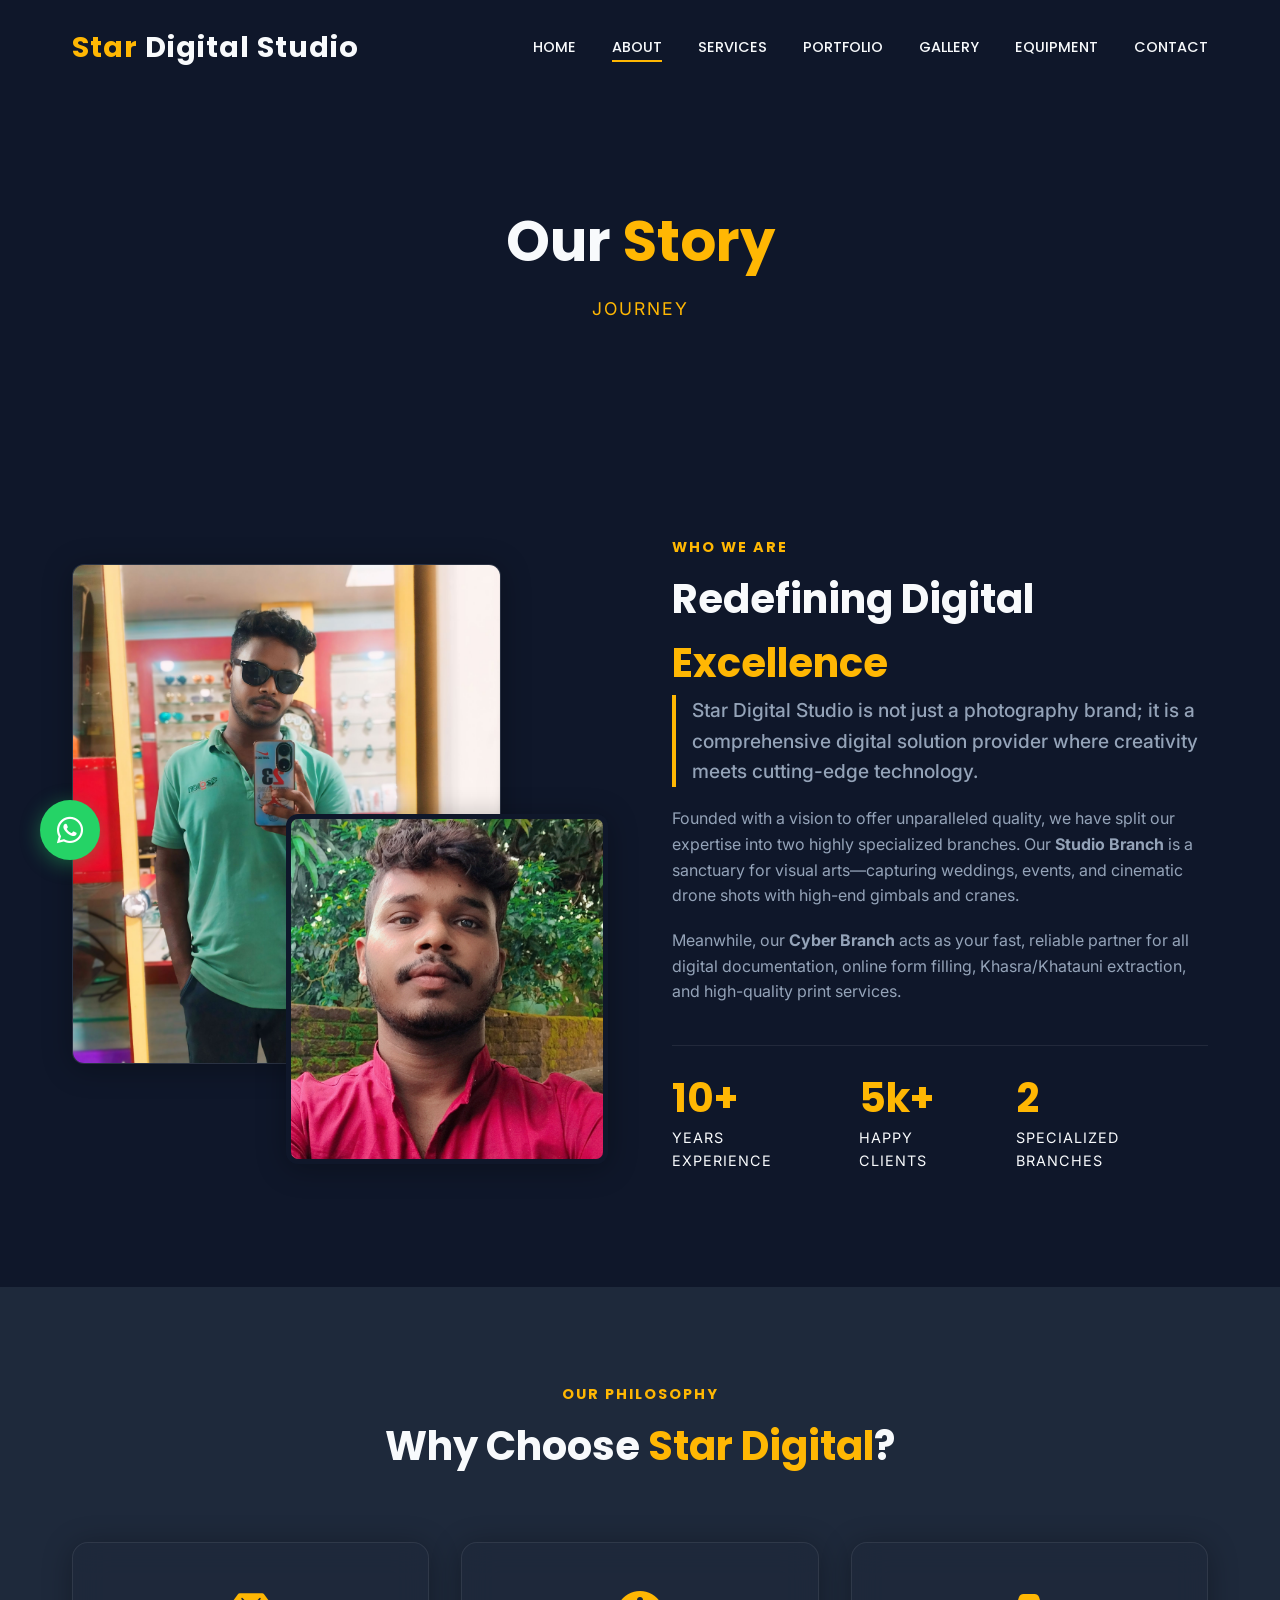
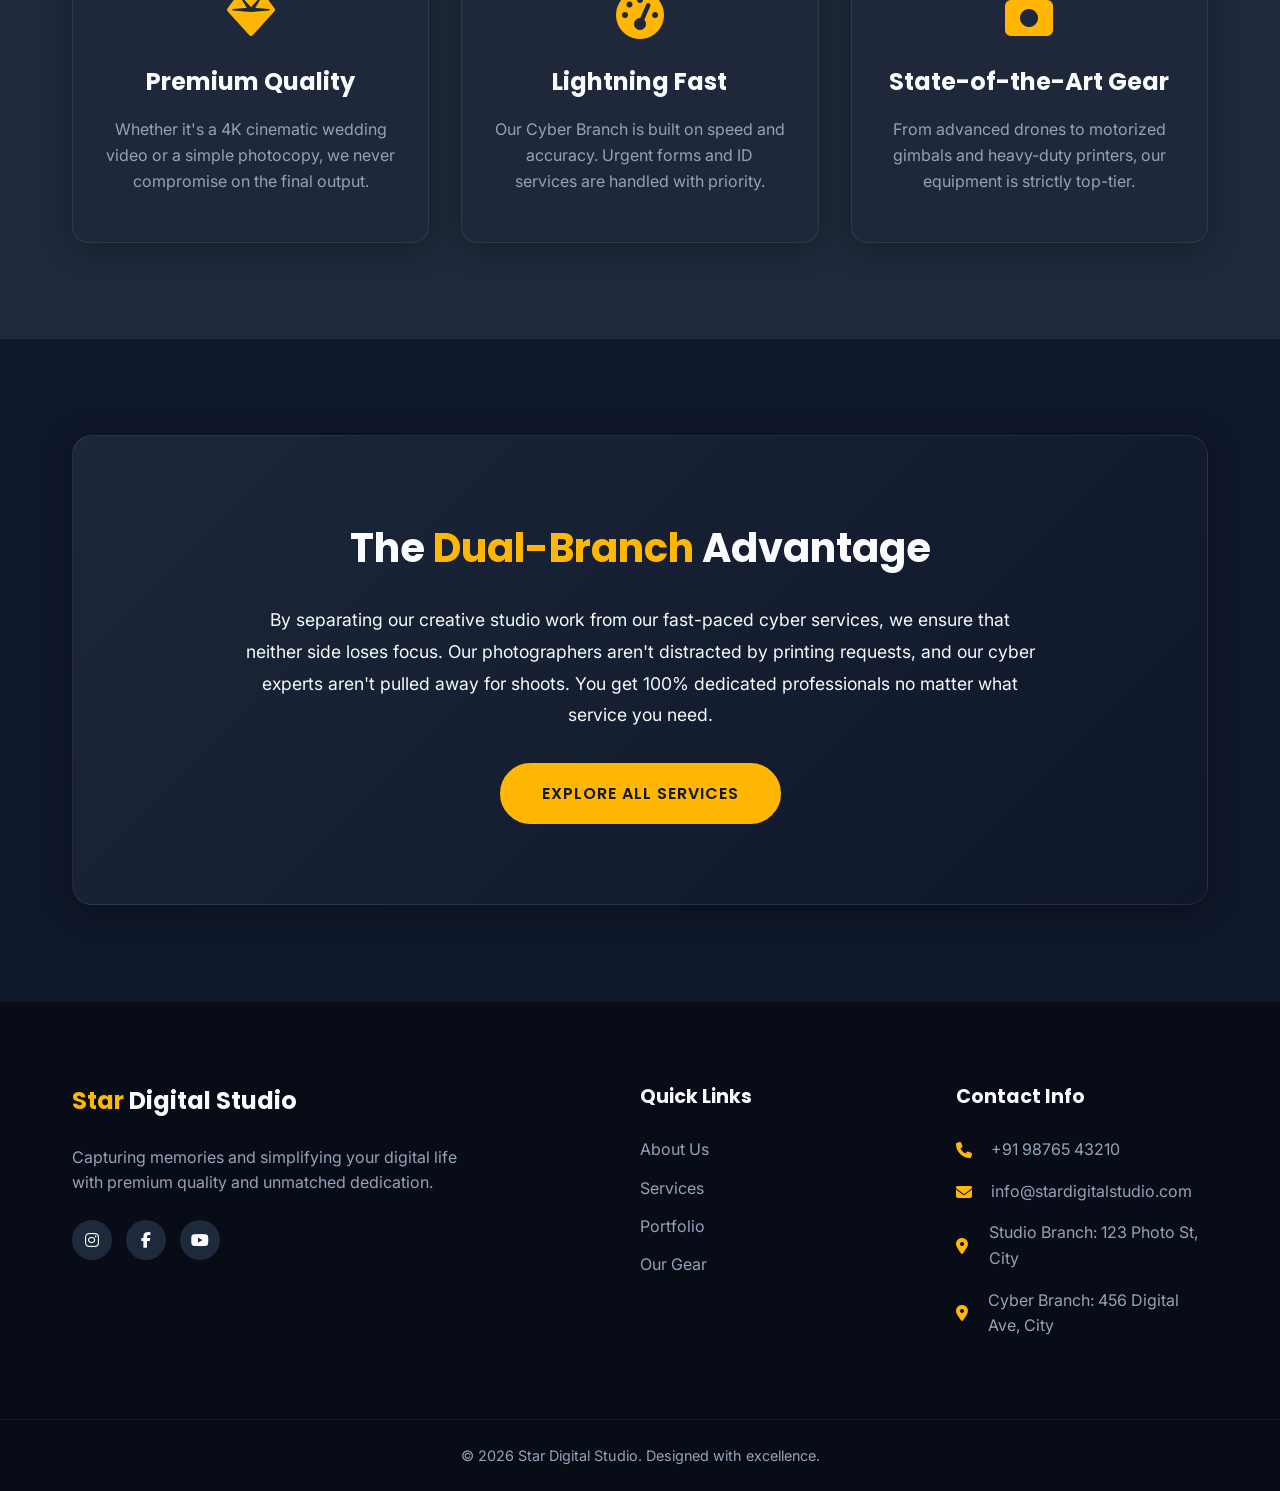
<file: about.html>
<!DOCTYPE html>
<html lang="en">
<head>
    <meta charset="UTF-8">
    <meta name="viewport" content="width=device-width, initial-scale=1.0">
    <title>About Us | Star Digital Studio</title>
    <link href="https://fonts.googleapis.com/css2?family=Inter:wght@300;400;500&family=Poppins:wght@400;600;700;800&display=swap" rel="stylesheet">
    <link rel="stylesheet" href="https://cdnjs.cloudflare.com/ajax/libs/font-awesome/6.4.0/css/all.min.css">
    <link rel="stylesheet" href="style.css">
</head>
<body>

    <a href="https://wa.me/1234567890?text=Hello%20Star%20Digital%20Studio,%20I%20want%20to%20know%20more%20about%20your%20services." class="whatsapp-float" target="_blank" rel="noopener noreferrer">
        <i class="fab fa-whatsapp"></i>
    </a>

    <header class="navbar" id="navbar">
        <div class="nav-container">
            <div class="logo">
                <h2><span>Star</span> Digital Studio</h2>
            </div>
            <nav class="nav-links">
                <a href="index.html">Home</a>
                <a href="about.html" class="active">About</a>
                <a href="services.html">Services</a>
                <a href="portfolio.html">Portfolio</a>
                <a href="gallery.html">Gallery</a>
                <a href="equipment.html">Equipment</a>
                <a href="contact.html">Contact</a>
            </nav>
            <div class="mobile-menu-btn">
                <i class="fas fa-bars"></i>
            </div>
        </div>
    </header>

    <section class="page-header">
        <div class="page-header-overlay"></div>
        <div class="container fade-up">
            <h1 class="page-title">Our <span>Story</span></h1>
            <p class="page-breadcrumb">Journey</p>
        </div>
    </section>

    <section class="about-story section-padding">
        <div class="container about-grid">
            <div class="about-images fade-up">
                <img src="photo\1721917506508.jpg" alt="Camera Gear" class="img-main glass-card">
                <img src="photo\IMG_20250313_180953.jpg" alt="Cyber Desk" class="img-overlap glass-card">
            </div>
            <div class="about-content fade-up" style="transition-delay: 0.2s;">
                <h4 class="section-subtitle">Who We Are</h4>
                <h2 class="section-title">Redefining Digital <span>Excellence</span></h2>
                <p class="lead-text">Star Digital Studio is not just a photography brand; it is a comprehensive digital solution provider where creativity meets cutting-edge technology.</p>
                <p>Founded with a vision to offer unparalleled quality, we have split our expertise into two highly specialized branches. Our <strong>Studio Branch</strong> is a sanctuary for visual arts—capturing weddings, events, and cinematic drone shots with high-end gimbals and cranes. </p>
                <p>Meanwhile, our <strong>Cyber Branch</strong> acts as your fast, reliable partner for all digital documentation, online form filling, Khasra/Khatauni extraction, and high-quality print services.</p>
                
                <div class="stats-container">
                    <div class="stat-box">
                        <h3>10+</h3>
                        <p>Years Experience</p>
                    </div>
                    <div class="stat-box">
                        <h3>5k+</h3>
                        <p>Happy Clients</p>
                    </div>
                    <div class="stat-box">
                        <h3>2</h3>
                        <p>Specialized Branches</p>
                    </div>
                </div>
            </div>
        </div>
    </section>

    <section class="core-values section-padding">
        <div class="container">
            <div class="section-header fade-up">
                <h4 class="section-subtitle">Our Philosophy</h4>
                <h2 class="section-title">Why Choose <span>Star Digital</span>?</h2>
            </div>
            <div class="values-grid">
                <div class="value-card glass-card fade-up">
                    <i class="fas fa-gem"></i>
                    <h3>Premium Quality</h3>
                    <p>Whether it's a 4K cinematic wedding video or a simple photocopy, we never compromise on the final output.</p>
                </div>
                <div class="value-card glass-card fade-up" style="transition-delay: 0.1s;">
                    <i class="fas fa-tachometer-alt"></i>
                    <h3>Lightning Fast</h3>
                    <p>Our Cyber Branch is built on speed and accuracy. Urgent forms and ID services are handled with priority.</p>
                </div>
                <div class="value-card glass-card fade-up" style="transition-delay: 0.2s;">
                    <i class="fas fa-camera"></i>
                    <h3>State-of-the-Art Gear</h3>
                    <p>From advanced drones to motorized gimbals and heavy-duty printers, our equipment is strictly top-tier.</p>
                </div>
            </div>
        </div>
    </section>

    <section class="dual-branch section-padding fade-up">
        <div class="container">
            <div class="dual-branch-wrapper glass-card">
                <div class="branch-text">
                    <h2>The <span>Dual-Branch</span> Advantage</h2>
                    <p>By separating our creative studio work from our fast-paced cyber services, we ensure that neither side loses focus. Our photographers aren't distracted by printing requests, and our cyber experts aren't pulled away for shoots. You get 100% dedicated professionals no matter what service you need.</p>
                    <a href="services.html" class="btn btn-primary" style="margin-top: 2rem;">Explore All Services</a>
                </div>
            </div>
        </div>
    </section>

    <footer class="footer">
        <div class="container footer-grid">
            <div class="footer-brand">
                <h2><span>Star</span> Digital Studio</h2>
                <p>Capturing memories and simplifying your digital life with premium quality and unmatched dedication.</p>
                <div class="social-links">
                    <a href="#"><i class="fab fa-instagram"></i></a>
                    <a href="#"><i class="fab fa-facebook-f"></i></a>
                    <a href="#"><i class="fab fa-youtube"></i></a>
                </div>
            </div>
            <div class="footer-links">
                <h3>Quick Links</h3>
                <ul>
                    <li><a href="about.html">About Us</a></li>
                    <li><a href="services.html">Services</a></li>
                    <li><a href="portfolio.html">Portfolio</a></li>
                    <li><a href="equipment.html">Our Gear</a></li>
                </ul>
            </div>
            <div class="footer-contact">
                <h3>Contact Info</h3>
                <p><i class="fas fa-phone"></i> +91 98765 43210</p>
                <p><i class="fas fa-envelope"></i> info@stardigitalstudio.com</p>
                <p><i class="fas fa-map-marker-alt"></i> Studio Branch: 123 Photo St, City</p>
                <p><i class="fas fa-map-marker-alt"></i> Cyber Branch: 456 Digital Ave, City</p>
            </div>
        </div>
        <div class="footer-bottom">
            <p>&copy; 2026 Star Digital Studio. Designed with excellence.</p>
        </div>
    </footer>

    <script src="script.js"></script>
</body>
</html>
</file>
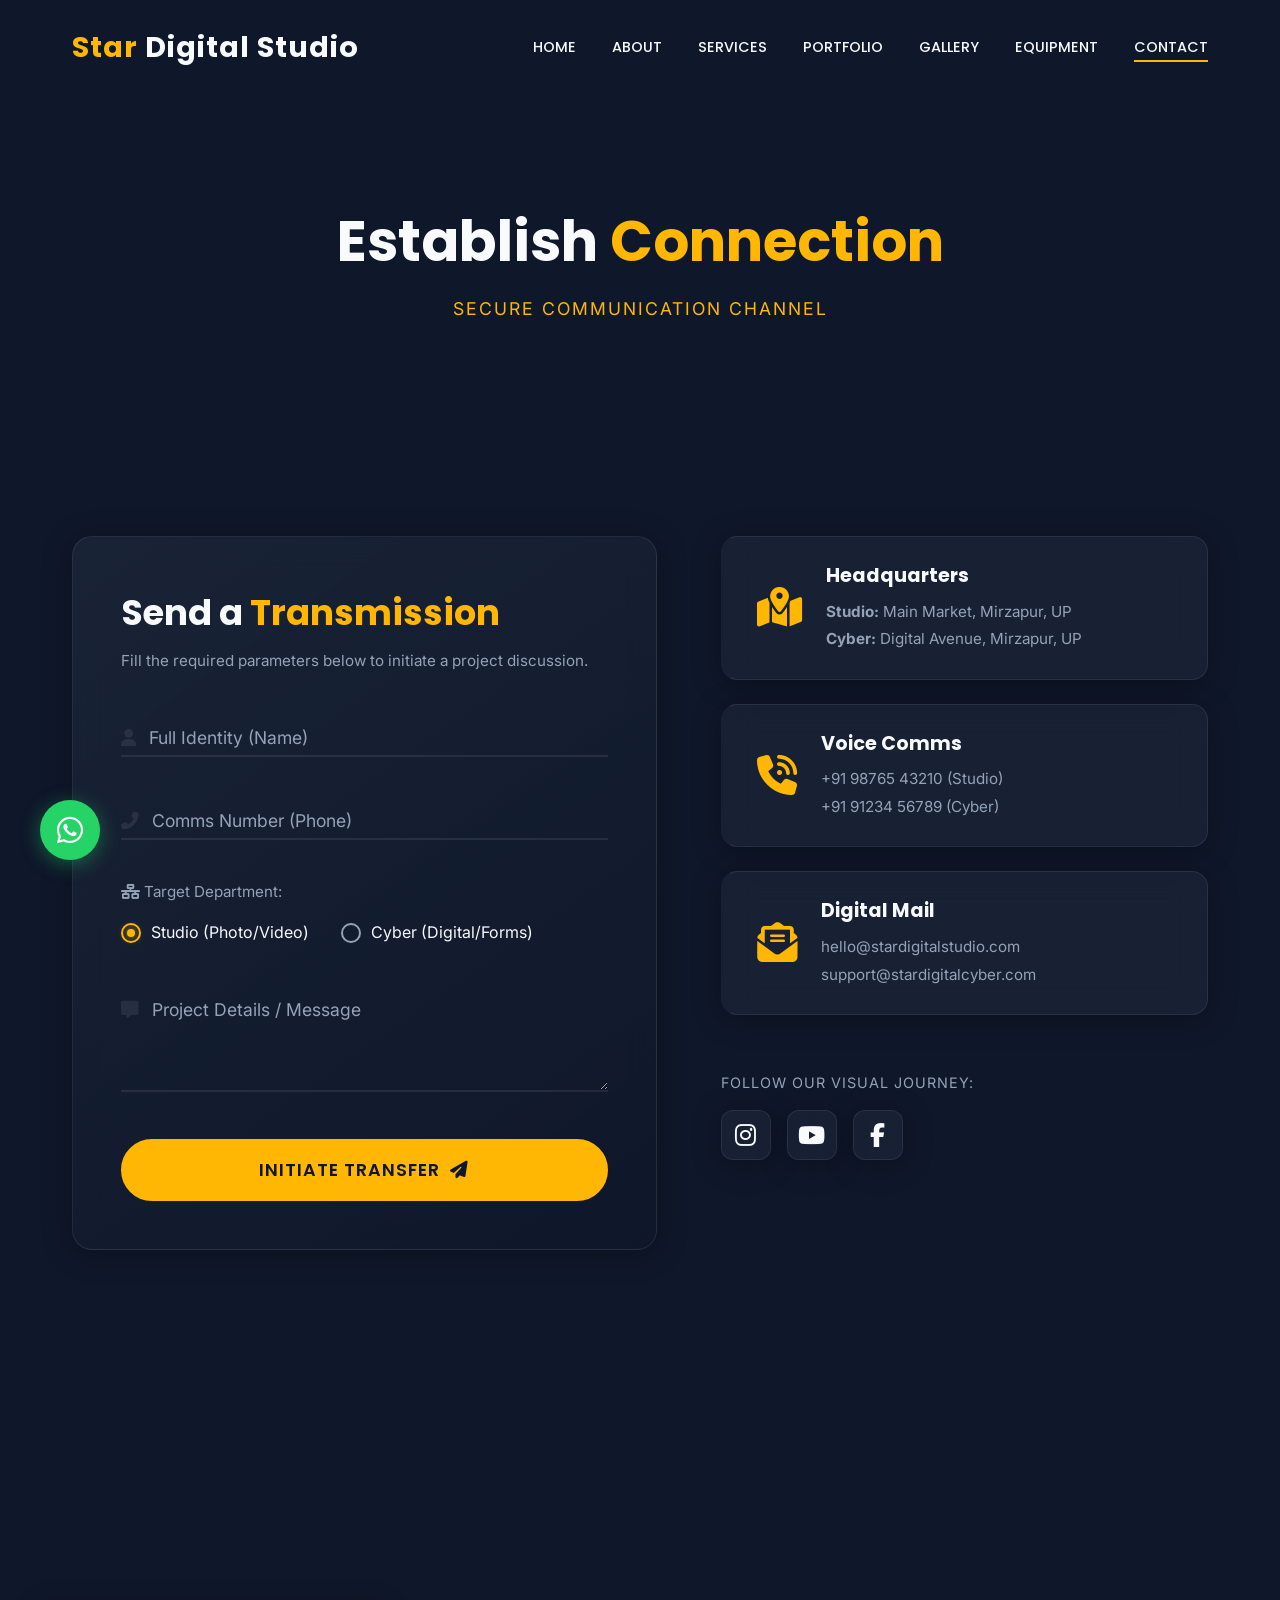
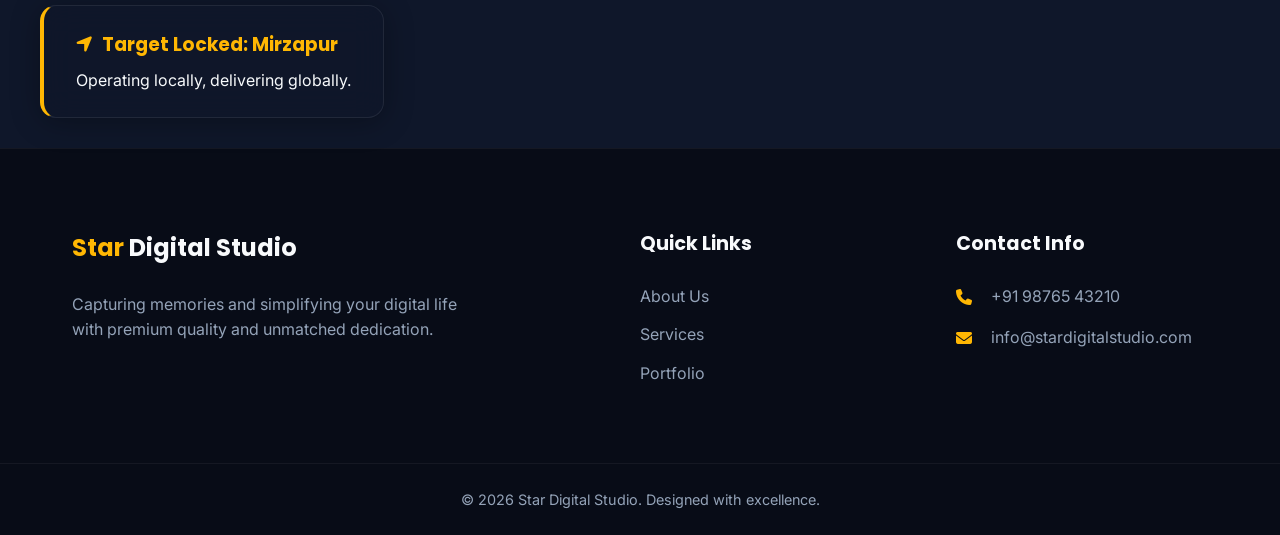
<file: contact.html>
<!DOCTYPE html>
<html lang="en">
<head>
    <meta charset="UTF-8">
    <meta name="viewport" content="width=device-width, initial-scale=1.0">
    <title>Contact Headquarters | Star Digital Studio</title>
    <link href="https://fonts.googleapis.com/css2?family=Inter:wght@300;400;500&family=Poppins:wght@400;600;700;800&display=swap" rel="stylesheet">
    <link rel="stylesheet" href="https://cdnjs.cloudflare.com/ajax/libs/font-awesome/6.4.0/css/all.min.css">
    <link rel="stylesheet" href="style.css">
</head>
<body class="contact-page">

    <a href="https://wa.me/1234567890?text=Hello%20Star%20Digital%20Studio,%20I%20am%20reaching%20out%20from%20your%20website." class="whatsapp-float" target="_blank" rel="noopener noreferrer">
        <i class="fab fa-whatsapp"></i>
    </a>

    <header class="navbar" id="navbar">
        <div class="nav-container">
            <div class="logo">
                <h2><span>Star</span> Digital Studio</h2>
            </div>
            <nav class="nav-links">
                <a href="index.html">Home</a>
                <a href="about.html">About</a>
                <a href="services.html">Services</a>
                <a href="portfolio.html">Portfolio</a>
                <a href="gallery.html">Gallery</a>
                <a href="equipment.html">Equipment</a>
                <a href="contact.html" class="active">Contact</a>
            </nav>
            <div class="mobile-menu-btn">
                <i class="fas fa-bars"></i>
            </div>
        </div>
    </header>

    <section class="page-header contact-header">
        <div class="page-header-overlay"></div>
        <div class="container fade-up">
            <h1 class="page-title">Establish <span>Connection</span></h1>
            <p class="page-breadcrumb">SECURE COMMUNICATION CHANNEL</p>
        </div>
    </section>

    <section class="contact-section section-padding">
        <div class="container">
            <div class="contact-grid">
                
                <div class="contact-form-wrapper glass-card fade-up">
                    <h2 class="form-title">Send a <span>Transmission</span></h2>
                    <p class="form-subtitle">Fill the required parameters below to initiate a project discussion.</p>
                    
                    <form id="pro-contact-form" class="pro-form">
                        
                        <div class="input-group">
                            <input type="text" id="userName" required>
                            <label for="userName"><i class="fas fa-user"></i> Full Identity (Name)</label>
                        </div>

                        <div class="input-group">
                            <input type="tel" id="userPhone" required>
                            <label for="userPhone"><i class="fas fa-phone-alt"></i> Comms Number (Phone)</label>
                        </div>

                        <div class="select-group">
                            <p class="select-label"><i class="fas fa-network-wired"></i> Target Department:</p>
                            <div class="radio-wrapper">
                                <label class="radio-btn">
                                    <input type="radio" name="department" value="studio" checked>
                                    <span class="radio-custom"></span>
                                    Studio (Photo/Video)
                                </label>
                                <label class="radio-btn">
                                    <input type="radio" name="department" value="cyber">
                                    <span class="radio-custom"></span>
                                    Cyber (Digital/Forms)
                                </label>
                            </div>
                        </div>

                        <div class="input-group">
                            <textarea id="userMessage" rows="4" required></textarea>
                            <label for="userMessage"><i class="fas fa-comment-alt"></i> Project Details / Message</label>
                        </div>

                        <button type="submit" class="btn btn-primary submit-btn">
                            Initiate Transfer <i class="fas fa-paper-plane"></i>
                        </button>
                    </form>
                </div>

                <div class="contact-info-wrapper">
                    
                    <div class="info-card glass-card fade-up" style="transition-delay: 0.1s;">
                        <div class="info-icon"><i class="fas fa-map-marked-alt"></i></div>
                        <div class="info-content">
                            <h3>Headquarters</h3>
                            <p><strong>Studio:</strong> Main Market, Mirzapur, UP</p>
                            <p><strong>Cyber:</strong> Digital Avenue, Mirzapur, UP</p>
                        </div>
                    </div>

                    <div class="info-card glass-card fade-up" style="transition-delay: 0.2s;">
                        <div class="info-icon"><i class="fas fa-phone-volume"></i></div>
                        <div class="info-content">
                            <h3>Voice Comms</h3>
                            <p>+91 98765 43210 (Studio)</p>
                            <p>+91 91234 56789 (Cyber)</p>
                        </div>
                    </div>

                    <div class="info-card glass-card fade-up" style="transition-delay: 0.3s;">
                        <div class="info-icon"><i class="fas fa-envelope-open-text"></i></div>
                        <div class="info-content">
                            <h3>Digital Mail</h3>
                            <p>hello@stardigitalstudio.com</p>
                            <p>support@stardigitalcyber.com</p>
                        </div>
                    </div>

                    <div class="social-quick-links fade-up" style="transition-delay: 0.4s;">
                        <p>Follow our visual journey:</p>
                        <div class="sq-links">
                            <a href="#" class="glass-card"><i class="fab fa-instagram"></i></a>
                            <a href="#" class="glass-card"><i class="fab fa-youtube"></i></a>
                            <a href="#" class="glass-card"><i class="fab fa-facebook-f"></i></a>
                        </div>
                    </div>

                </div>
            </div>
        </div>
    </section>

    <section class="map-section fade-up">
        <div class="container-fluid" style="padding: 0;">
            <div class="map-container">
                <iframe src="https://www.google.com/maps/embed?pb=!1m18!1m12!1m3!1d277.4895412421291!2d83.26374004108071!3d25.262344005042948!2m3!1f0!2f0!3f0!3m2!1i1024!2i768!4f13.1!3m3!1m2!1s0x398e16305f15b927%3A0xd8e2b671b708c539!2z4KS44KWN4KSk4KWL4KSX4KWAIOCkueCli-CksuCkuOClh-CksiDgpKzgpL7gpJzgpL7gpLA!5e1!3m2!1sen!2sin!4v1773997217508!5m2!1sen!2sin" 
                width="100%" height="450" style="border:0;" allowfullscreen="" loading="lazy" referrerpolicy="no-referrer-when-downgrade" class="dark-map"></iframe>
                <div class="map-overlay-text glass-card">
                    <h3><i class="fas fa-location-arrow"></i> Target Locked: Mirzapur</h3>
                    <p>Operating locally, delivering globally.</p>
                </div>
            </div>
        </div>
    </section>

    <footer class="footer">
        <div class="container footer-grid">
            <div class="footer-brand">
                <h2><span>Star</span> Digital Studio</h2>
                <p>Capturing memories and simplifying your digital life with premium quality and unmatched dedication.</p>
            </div>
            <div class="footer-links">
                <h3>Quick Links</h3>
                <ul>
                    <li><a href="about.html">About Us</a></li>
                    <li><a href="services.html">Services</a></li>
                    <li><a href="portfolio.html">Portfolio</a></li>
                </ul>
            </div>
            <div class="footer-contact">
                <h3>Contact Info</h3>
                <p><i class="fas fa-phone"></i> +91 98765 43210</p>
                <p><i class="fas fa-envelope"></i> info@stardigitalstudio.com</p>
            </div>
        </div>
        <div class="footer-bottom">
            <p>&copy; 2026 Star Digital Studio. Designed with excellence.</p>
        </div>
    </footer>

    <script src="script.js"></script>
    <script>
        // Inline JS for cool form submission effect
        document.getElementById('pro-contact-form').addEventListener('submit', function(e) {
            e.preventDefault();
            const btn = document.querySelector('.submit-btn');
            
            // Animation state
            btn.innerHTML = '<i class="fas fa-spinner fa-spin"></i> Transmitting...';
            btn.style.backgroundColor = 'transparent';
            btn.style.color = 'var(--accent)';
            
            // Simulate network request delay
            setTimeout(() => {
                btn.innerHTML = '<i class="fas fa-check-circle"></i> Connection Established';
                btn.style.backgroundColor = '#25d366'; // WhatsApp green success color
                btn.style.borderColor = '#25d366';
                btn.style.color = '#fff';
                
                // Reset form
                this.reset();
                
                // Revert button after 3 seconds
                setTimeout(() => {
                    btn.innerHTML = 'Initiate Transfer <i class="fas fa-paper-plane"></i>';
                    btn.style.backgroundColor = 'var(--accent)';
                    btn.style.borderColor = 'var(--accent)';
                    btn.style.color = 'var(--primary)';
                }, 3000);
            }, 1500);
        });
    </script>
</body>
</html>
</file>
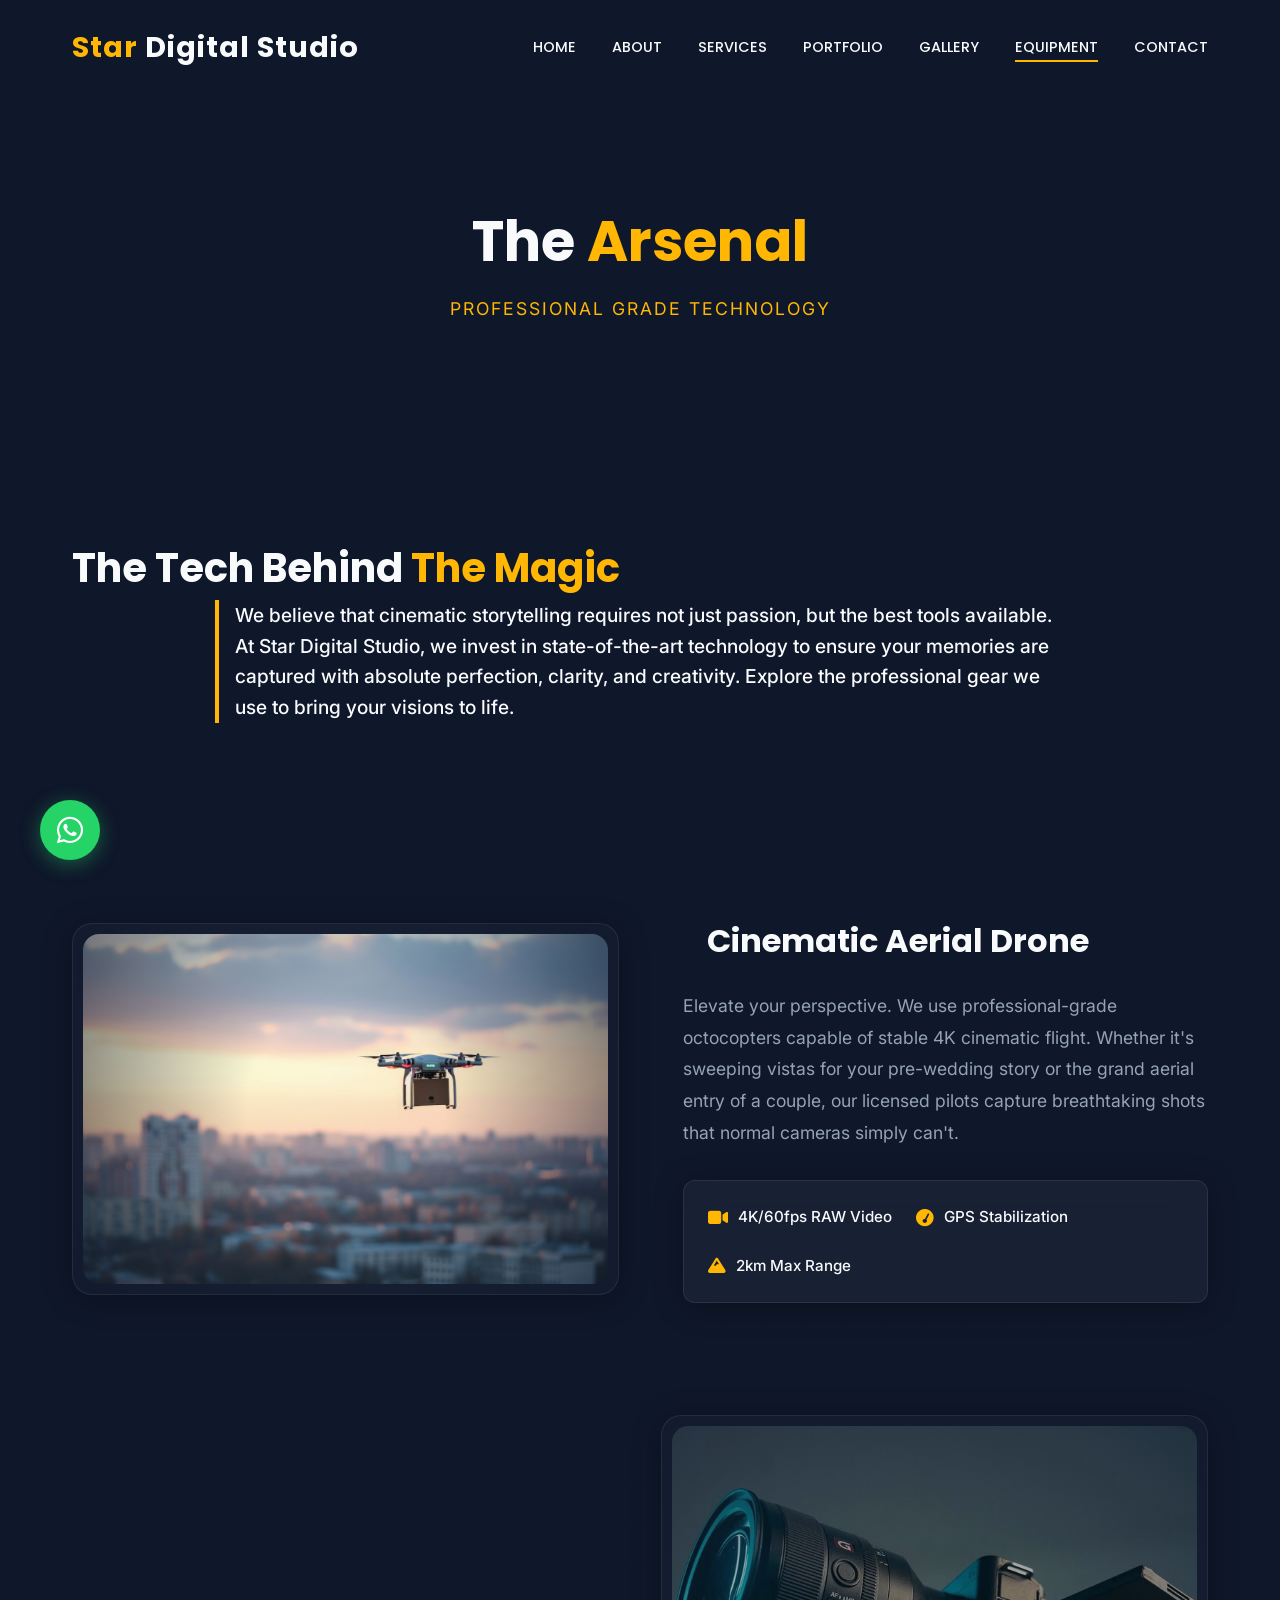
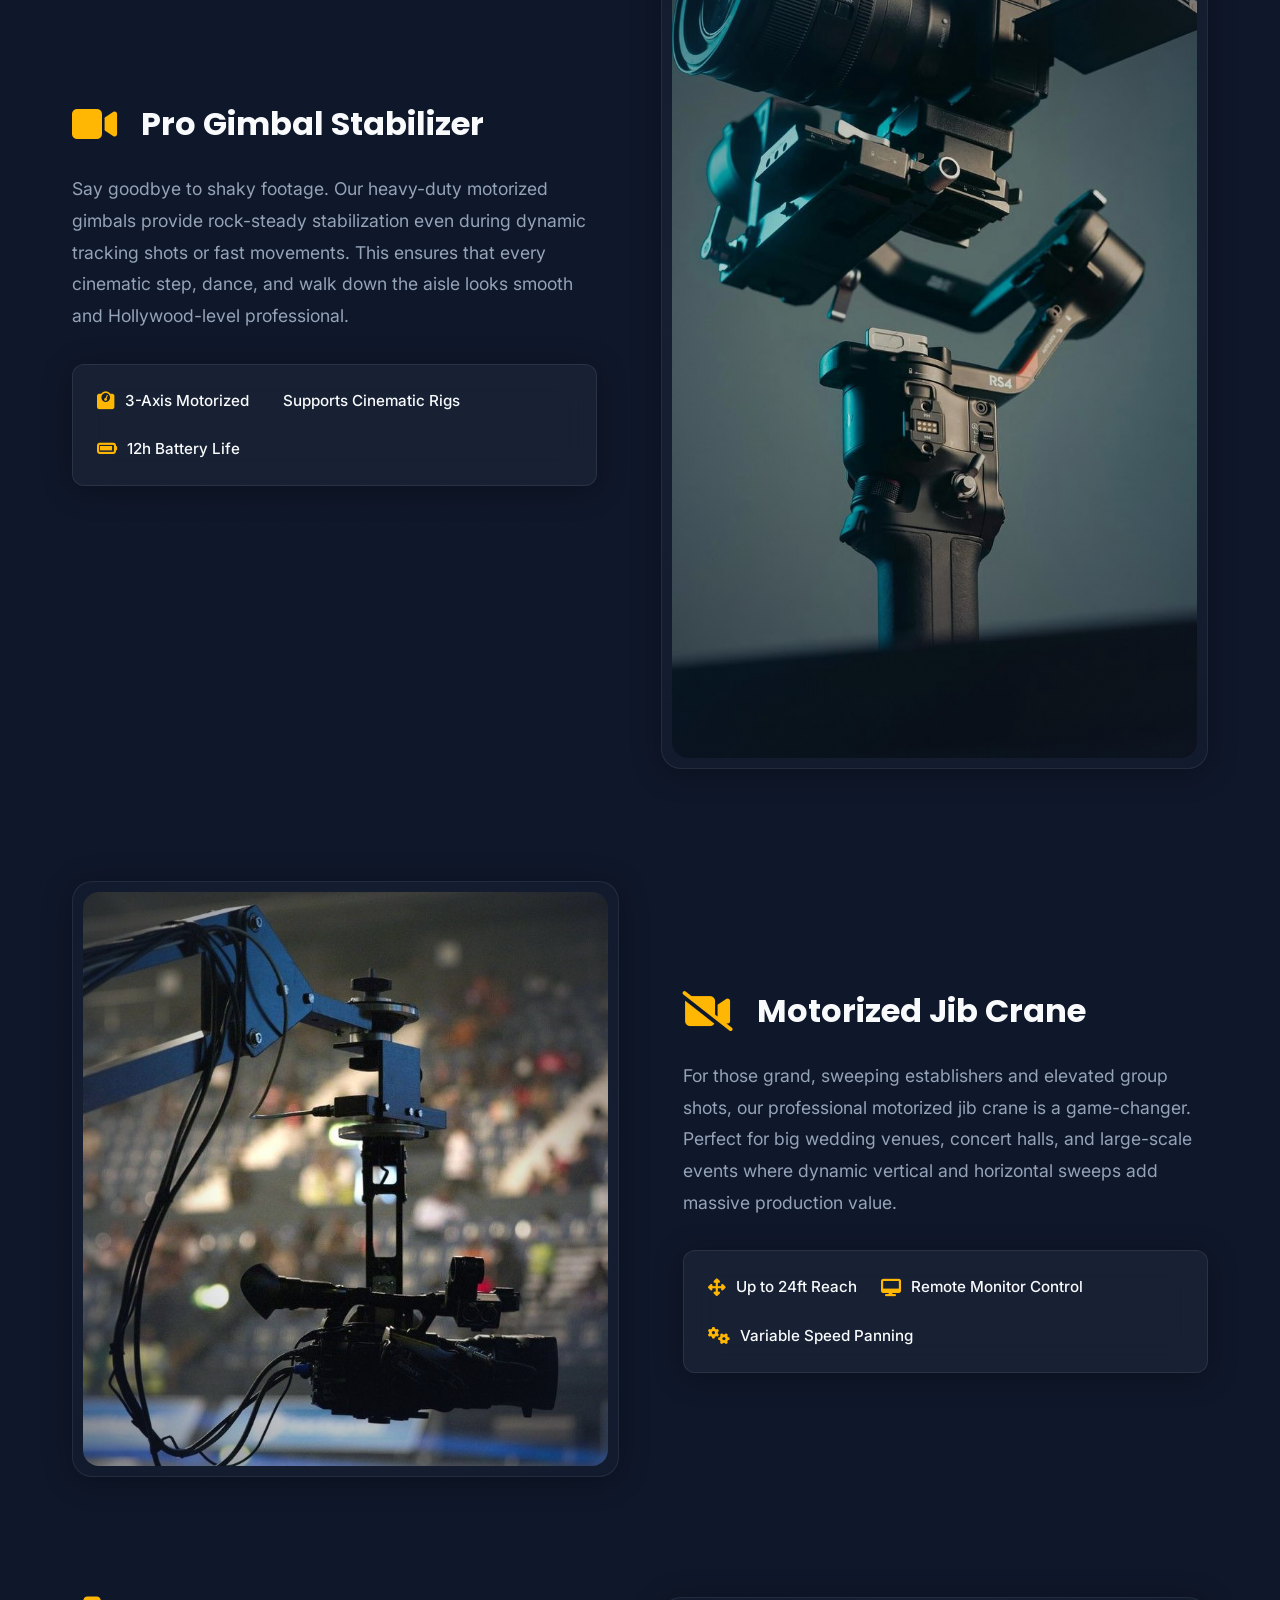
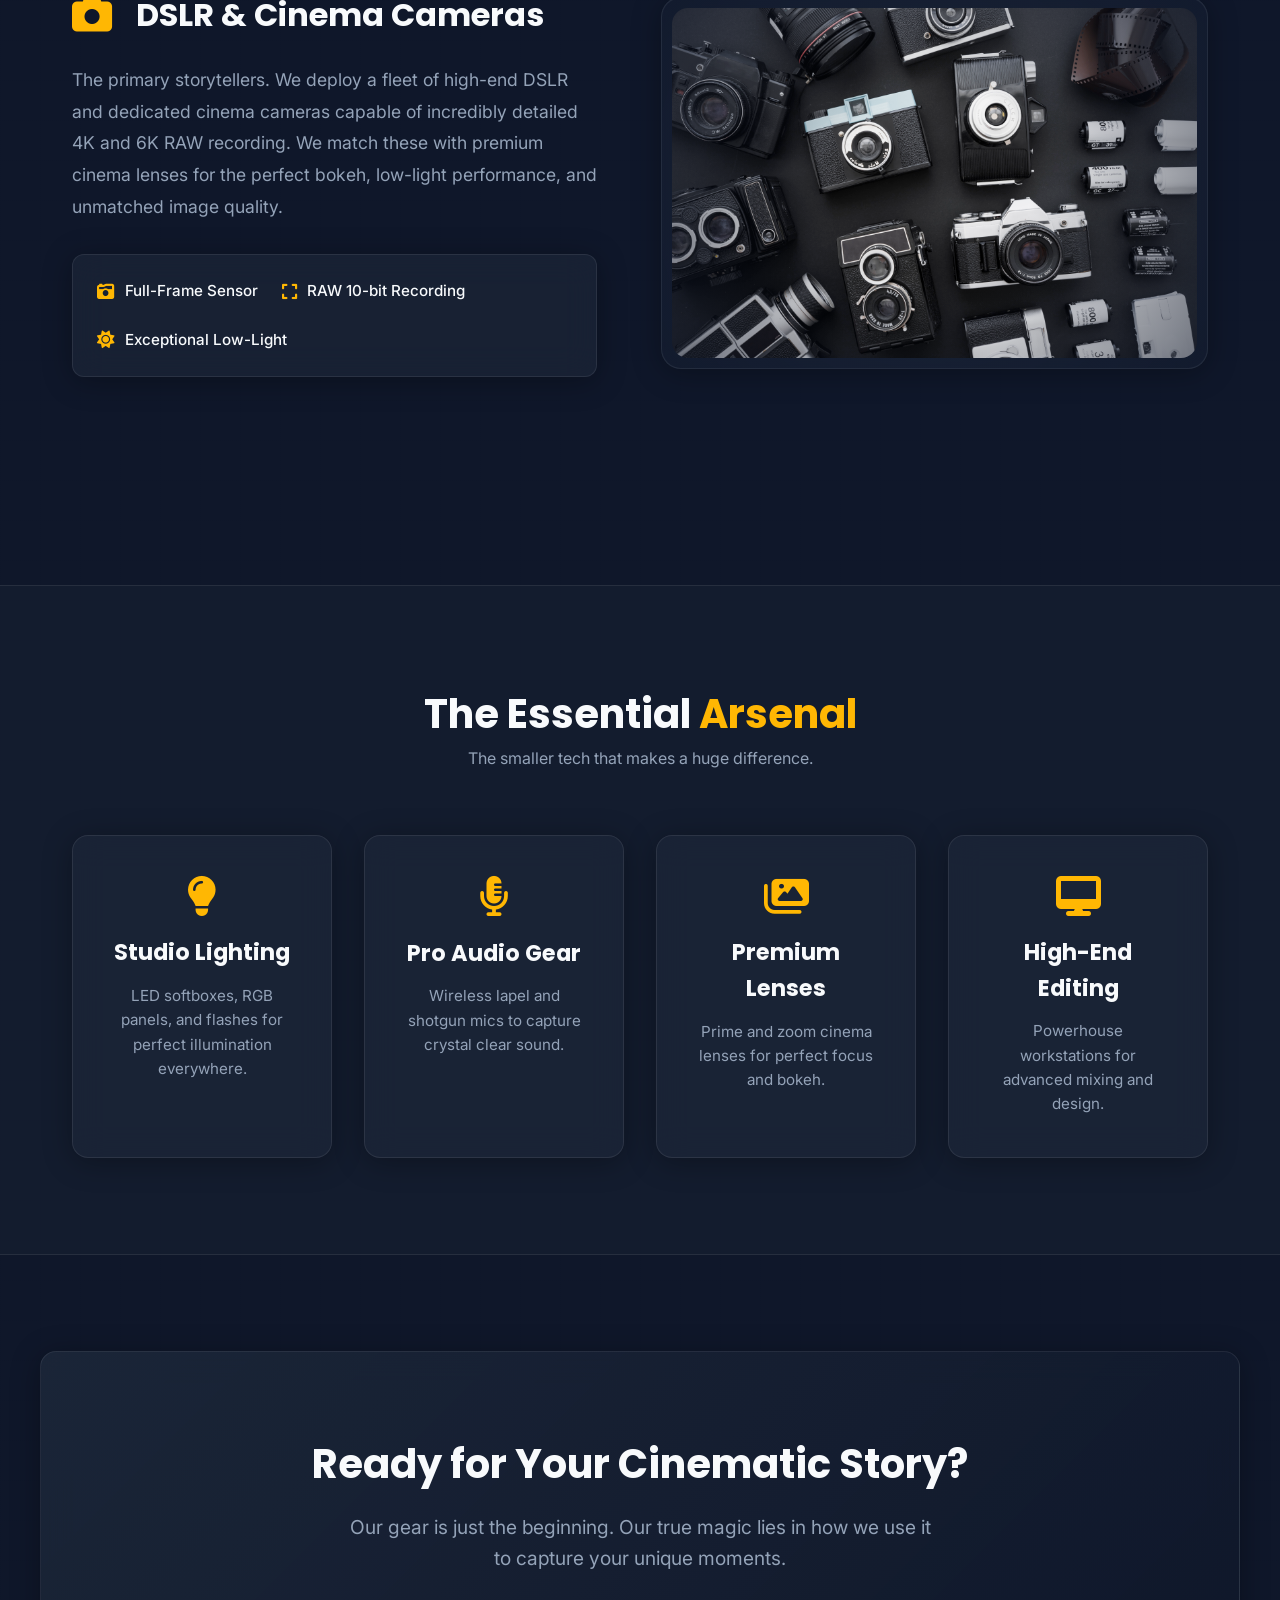
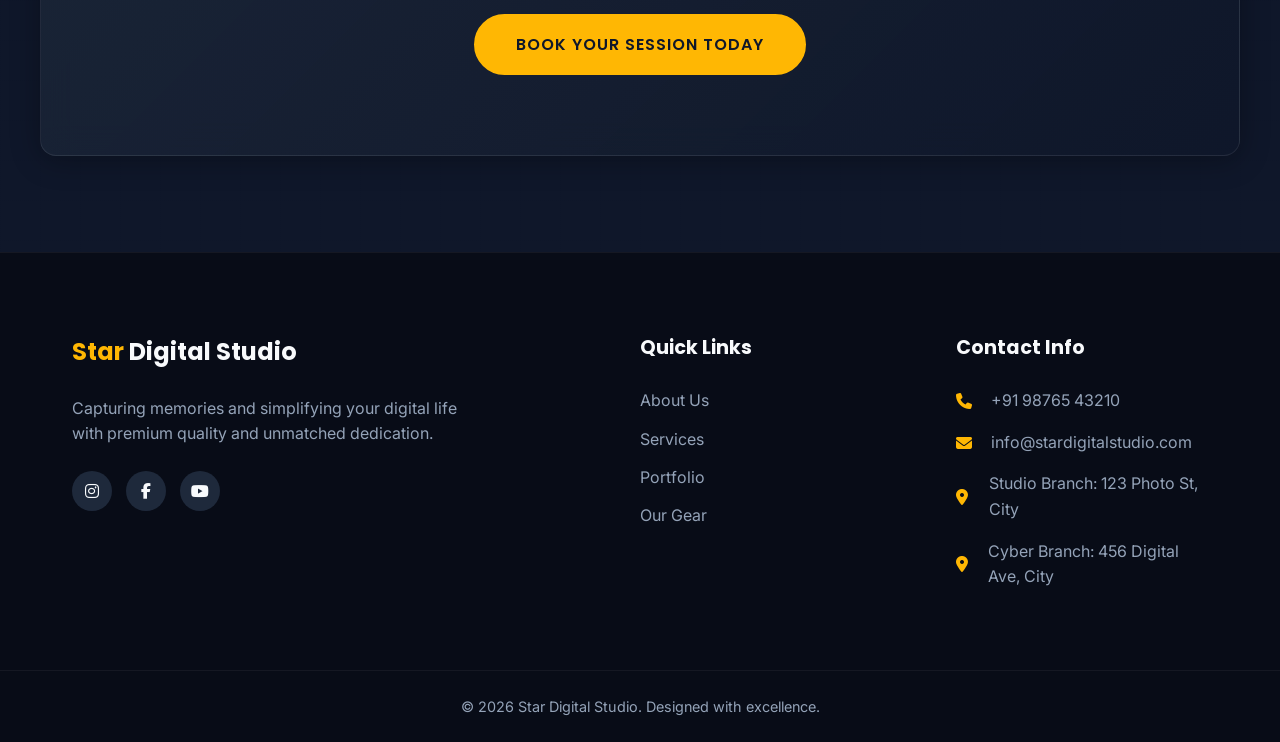
<file: equipment.html>
<!DOCTYPE html>
<html lang="en">
<head>
    <meta charset="UTF-8">
    <meta name="viewport" content="width=device-width, initial-scale=1.0">
    <title>The Arsenal - Pro Gear | Star Digital Studio</title>
    <link href="https://fonts.googleapis.com/css2?family=Inter:wght@300;400;500&family=Poppins:wght@400;600;700;800&display=swap" rel="stylesheet">
    <link rel="stylesheet" href="https://cdnjs.cloudflare.com/ajax/libs/font-awesome/6.4.0/css/all.min.css">
    <link rel="stylesheet" href="style.css">
</head>
<body class="equipment-page">

    <a href="https://wa.me/1234567890?text=Hello%20Star%20Digital%20Studio,%20I%20want%20to%20know%20more%20about%20your%20services." class="whatsapp-float" target="_blank" rel="noopener noreferrer">
        <i class="fab fa-whatsapp"></i>
    </a>

    <header class="navbar" id="navbar">
        <div class="nav-container">
            <div class="logo">
                <h2><span>Star</span> Digital Studio</h2>
            </div>
            <nav class="nav-links">
                <a href="index.html">Home</a>
                <a href="about.html">About</a>
                <a href="services.html">Services</a>
                <a href="portfolio.html">Portfolio</a>
                <a href="gallery.html">Gallery</a>
                <a href="equipment.html" class="active">Equipment</a>
                <a href="contact.html">Contact</a>
            </nav>
            <div class="mobile-menu-btn">
                <i class="fas fa-bars"></i>
            </div>
        </div>
    </header>

    <section class="page-header equipment-header">
        <div class="page-header-overlay"></div>
        <div class="container fade-up">
            <h1 class="page-title">The <span>Arsenal</span></h1>
            <p class="page-breadcrumb">PROFESSIONAL GRADE TECHNOLOGY</p>
        </div>
    </section>

    <section class="equipment-intro section-padding">
        <div class="container text-center fade-up">
            <h2 class="section-title">The Tech Behind <span>The Magic</span></h2>
            <p class="lead-text mx-auto" style="max-width: 850px; margin: 0 auto;">We believe that cinematic storytelling requires not just passion, but the best tools available. At Star Digital Studio, we invest in state-of-the-art technology to ensure your memories are captured with absolute perfection, clarity, and creativity. Explore the professional gear we use to bring your visions to life.</p>
        </div>
    </section>

    <section class="equipment-main section-padding pt-0">
        <div class="container">
            
            <div class="gear-detail-item fade-up">
                <div class="gear-img-container glass-card">
                    <img src="photo\delivery-robot-futuristic-environment.jpg" alt="DJI Inspire Drone Setup" class="actual-gear-img">
                </div>
                <div class="gear-content-container">
                    <div class="gear-header">
                        <i class="fas fa-drone-alt gear-icon"></i>
                        <h3>Cinematic Aerial Drone</h3>
                    </div>
                    <p class="gear-desc">Elevate your perspective. We use professional-grade octocopters capable of stable 4K cinematic flight. Whether it's sweeping vistas for your pre-wedding story or the grand aerial entry of a couple, our licensed pilots capture breathtaking shots that normal cameras simply can't.</p>
                    <div class="gear-spec-plate glass-card">
                        <span><i class="fas fa-video"></i> 4K/60fps RAW Video</span>
                        <span><i class="fas fa-tachometer-fast"></i> GPS Stabilization</span>
                        <span><i class="fas fa-mountain">
                        </i> 2km Max Range</span>
                    </div>
                </div>
            </div>

            <div class="gear-detail-item reverse fade-up">
                <div class="gear-img-container glass-card">
                    <img src="photo\download.jpg" alt="DJI Ronin Gimbal Setup" class="actual-gear-img">
                </div>
                <div class="gear-content-container">
                    <div class="gear-header">
                        <i class="fas fa-video gear-icon"></i>
                        <h3>Pro Gimbal Stabilizer</h3>
                    </div>
                    <p class="gear-desc">Say goodbye to shaky footage. Our heavy-duty motorized gimbals provide rock-steady stabilization even during dynamic tracking shots or fast movements. This ensures that every cinematic step, dance, and walk down the aisle looks smooth and Hollywood-level professional.</p>
                    <div class="gear-spec-plate glass-card">
                        <span><i class="fas fa-weight"></i> 3-Axis Motorized</span>
                        <span><i class="fas fa-hand-holding-box"></i> Supports Cinematic Rigs</span>
                        <span><i class="fas fa-battery-full"></i> 12h Battery Life</span>
                    </div>
                </div>
            </div>

            <div class="gear-detail-item fade-up">
                <div class="gear-img-container glass-card">
                    <img src="photo\Cámara Grua.jpg" alt="Cinema Camera Jib/Crane" class="actual-gear-img">
                </div>
                <div class="gear-content-container">
                    <div class="gear-header">
                        <i class="fas fa-video-slash gear-icon"></i>
                        <h3>Motorized Jib Crane</h3>
                    </div>
                    <p class="gear-desc">For those grand, sweeping establishers and elevated group shots, our professional motorized jib crane is a game-changer. Perfect for big wedding venues, concert halls, and large-scale events where dynamic vertical and horizontal sweeps add massive production value.</p>
                    <div class="gear-spec-plate glass-card">
                        <span><i class="fas fa-arrows-alt"></i> Up to 24ft Reach</span>
                        <span><i class="fas fa-desktop"></i> Remote Monitor Control</span>
                        <span><i class="fas fa-cogs">
                        </i> Variable Speed Panning</span>
                    </div>
                </div>
            </div>

            <div class="gear-detail-item reverse fade-up">
                <div class="gear-img-container glass-card">
                    <img src="photo\photographic-film-near-set-cameras.jpg" alt="Cinema Camera Body" class="actual-gear-img">
                </div>
                <div class="gear-content-container">
                    <div class="gear-header">
                        <i class="fas fa-camera gear-icon"></i>
                        <h3>DSLR & Cinema Cameras</h3>
                    </div>
                    <p class="gear-desc">The primary storytellers. We deploy a fleet of high-end DSLR and dedicated cinema cameras capable of incredibly detailed 4K and 6K RAW recording. We match these with premium cinema lenses for the perfect bokeh, low-light performance, and unmatched image quality.</p>
                    <div class="gear-spec-plate glass-card">
                        <span><i class="fas fa-camera-retro"></i> Full-Frame Sensor</span>
                        <span><i class="fas fa-expand"></i> RAW 10-bit Recording</span>
                        <span><i class="fas fa-sun"></i> Exceptional Low-Light</span>
                    </div>
                </div>
            </div>

        </div>
    </section>

    <section class="equipment-others section-padding fade-up">
        <div class="container">
            <div class="section-header text-center">
                <h2 class="section-title">The Essential <span>Arsenal</span></h2>
                <p style="color: var(--text-muted);">The smaller tech that makes a huge difference.</p>
            </div>
            
            <div class="others-grid">
                <div class="other-card glass-card fade-up">
                    <i class="fas fa-lightbulb"></i>
                    <h3>Studio Lighting</h3>
                    <p>LED softboxes, RGB panels, and flashes for perfect illumination everywhere.</p>
                </div>
                <div class="other-card glass-card fade-up" style="transition-delay: 0.1s;">
                    <i class="fas fa-microphone-alt"></i>
                    <h3>Pro Audio Gear</h3>
                    <p>Wireless lapel and shotgun mics to capture crystal clear sound.</p>
                </div>
                <div class="other-card glass-card fade-up" style="transition-delay: 0.2s;">
                    <i class="fas fa-images"></i>
                    <h3>Premium Lenses</h3>
                    <p>Prime and zoom cinema lenses for perfect focus and bokeh.</p>
                </div>
                <div class="other-card glass-card fade-up" style="transition-delay: 0.3s;">
                    <i class="fas fa-desktop"></i>
                    <h3>High-End Editing</h3>
                    <p>Powerhouse workstations for advanced mixing and design.</p>
                </div>
            </div>
        </div>
    </section>

    <section class="cta section-padding fade-up">
        <div class="container cta-container glass-card">
            <h2>Ready for Your Cinematic Story?</h2>
            <p>Our gear is just the beginning. Our true magic lies in how we use it to capture your unique moments.</p>
            <a href="contact.html" class="btn btn-primary">Book Your Session Today</a>
        </div>
    </section>

    <footer class="footer">
        <div class="container footer-grid">
            <div class="footer-brand">
                <h2><span>Star</span> Digital Studio</h2>
                <p>Capturing memories and simplifying your digital life with premium quality and unmatched dedication.</p>
                <div class="social-links">
                    <a href="#"><i class="fab fa-instagram"></i></a>
                    <a href="#"><i class="fab fa-facebook-f"></i></a>
                    <a href="#"><i class="fab fa-youtube"></i></a>
                </div>
            </div>
            <div class="footer-links">
                <h3>Quick Links</h3>
                <ul>
                    <li><a href="about.html">About Us</a></li>
                    <li><a href="services.html">Services</a></li>
                    <li><a href="portfolio.html">Portfolio</a></li>
                    <li><a href="equipment.html">Our Gear</a></li>
                </ul>
            </div>
            <div class="footer-contact">
                <h3>Contact Info</h3>
                <p><i class="fas fa-phone"></i> +91 98765 43210</p>
                <p><i class="fas fa-envelope"></i> info@stardigitalstudio.com</p>
                <p><i class="fas fa-map-marker-alt"></i> Studio Branch: 123 Photo St, City</p>
                <p><i class="fas fa-map-marker-alt"></i> Cyber Branch: 456 Digital Ave, City</p>
            </div>
        </div>
        <div class="footer-bottom">
            <p>&copy; 2026 Star Digital Studio. Designed with excellence.</p>
        </div>
    </footer>

    <script src="script.js"></script>
</body>
</html>
</file>
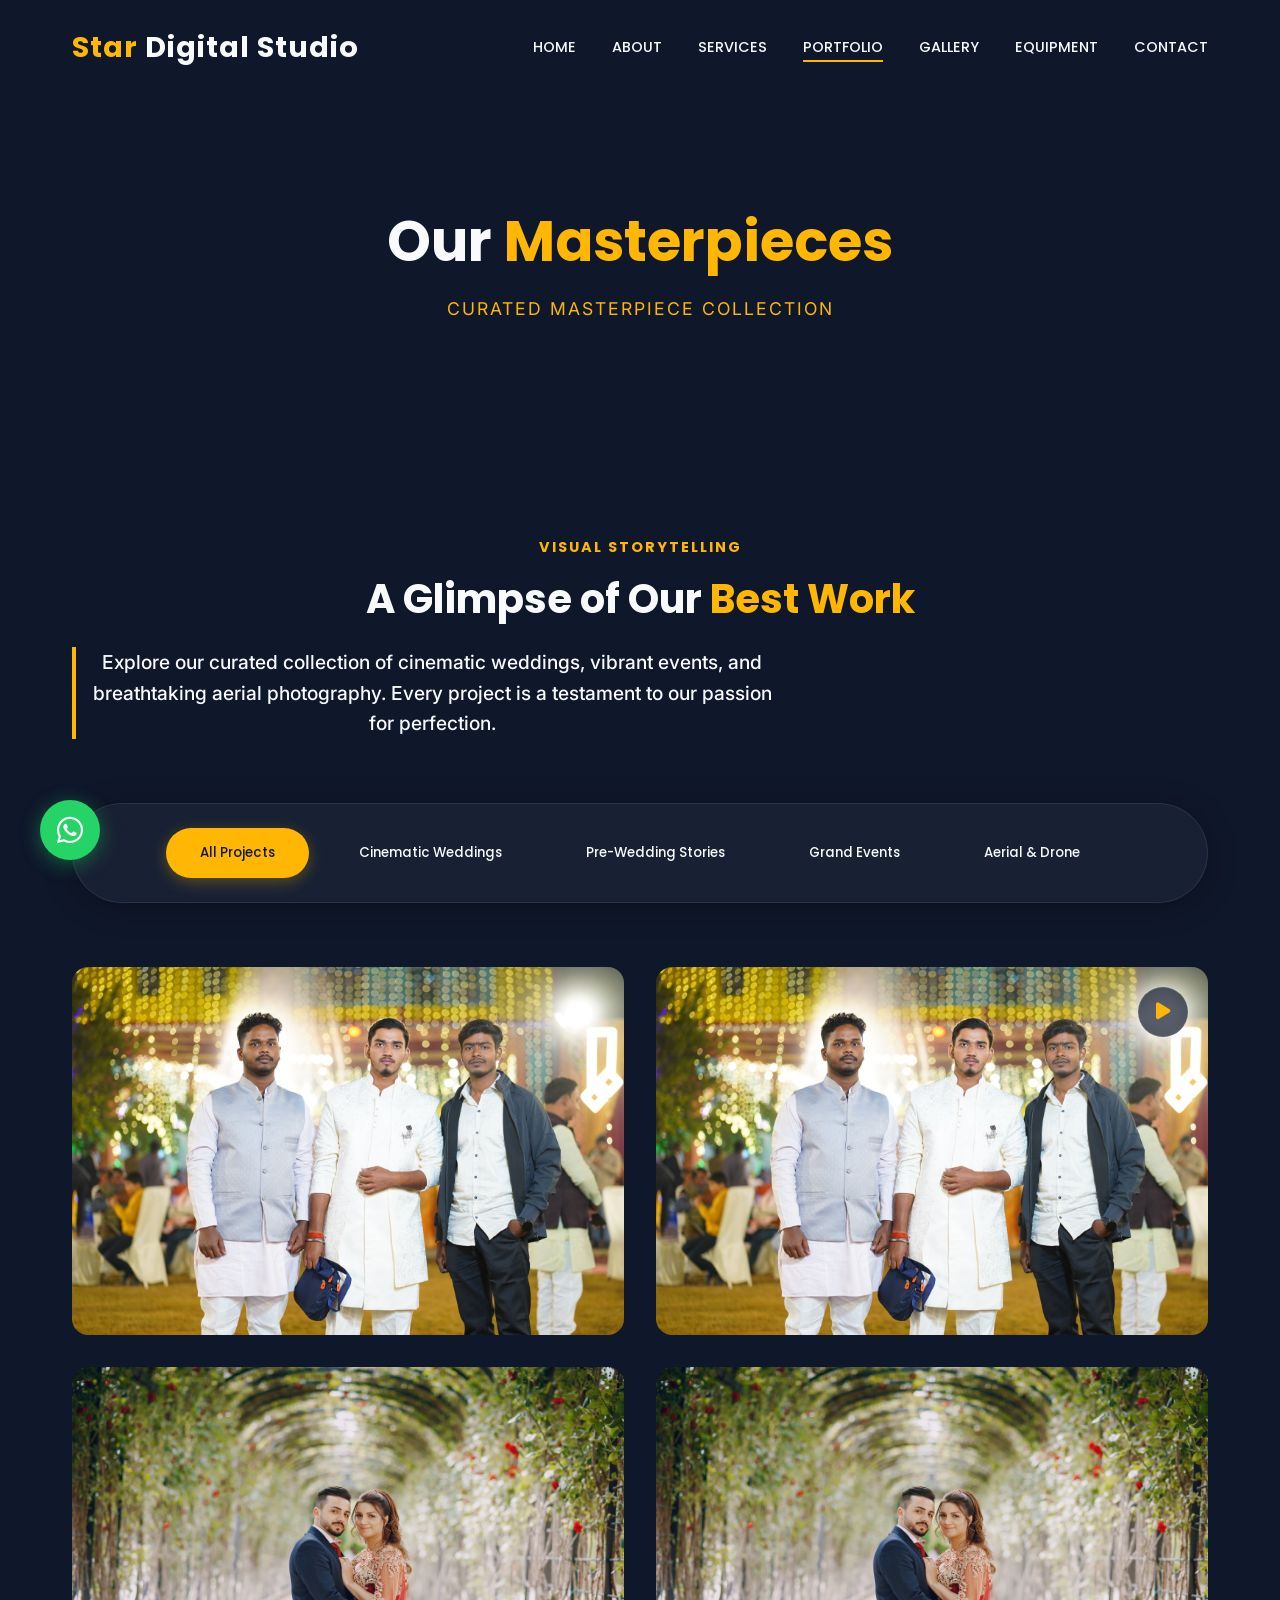
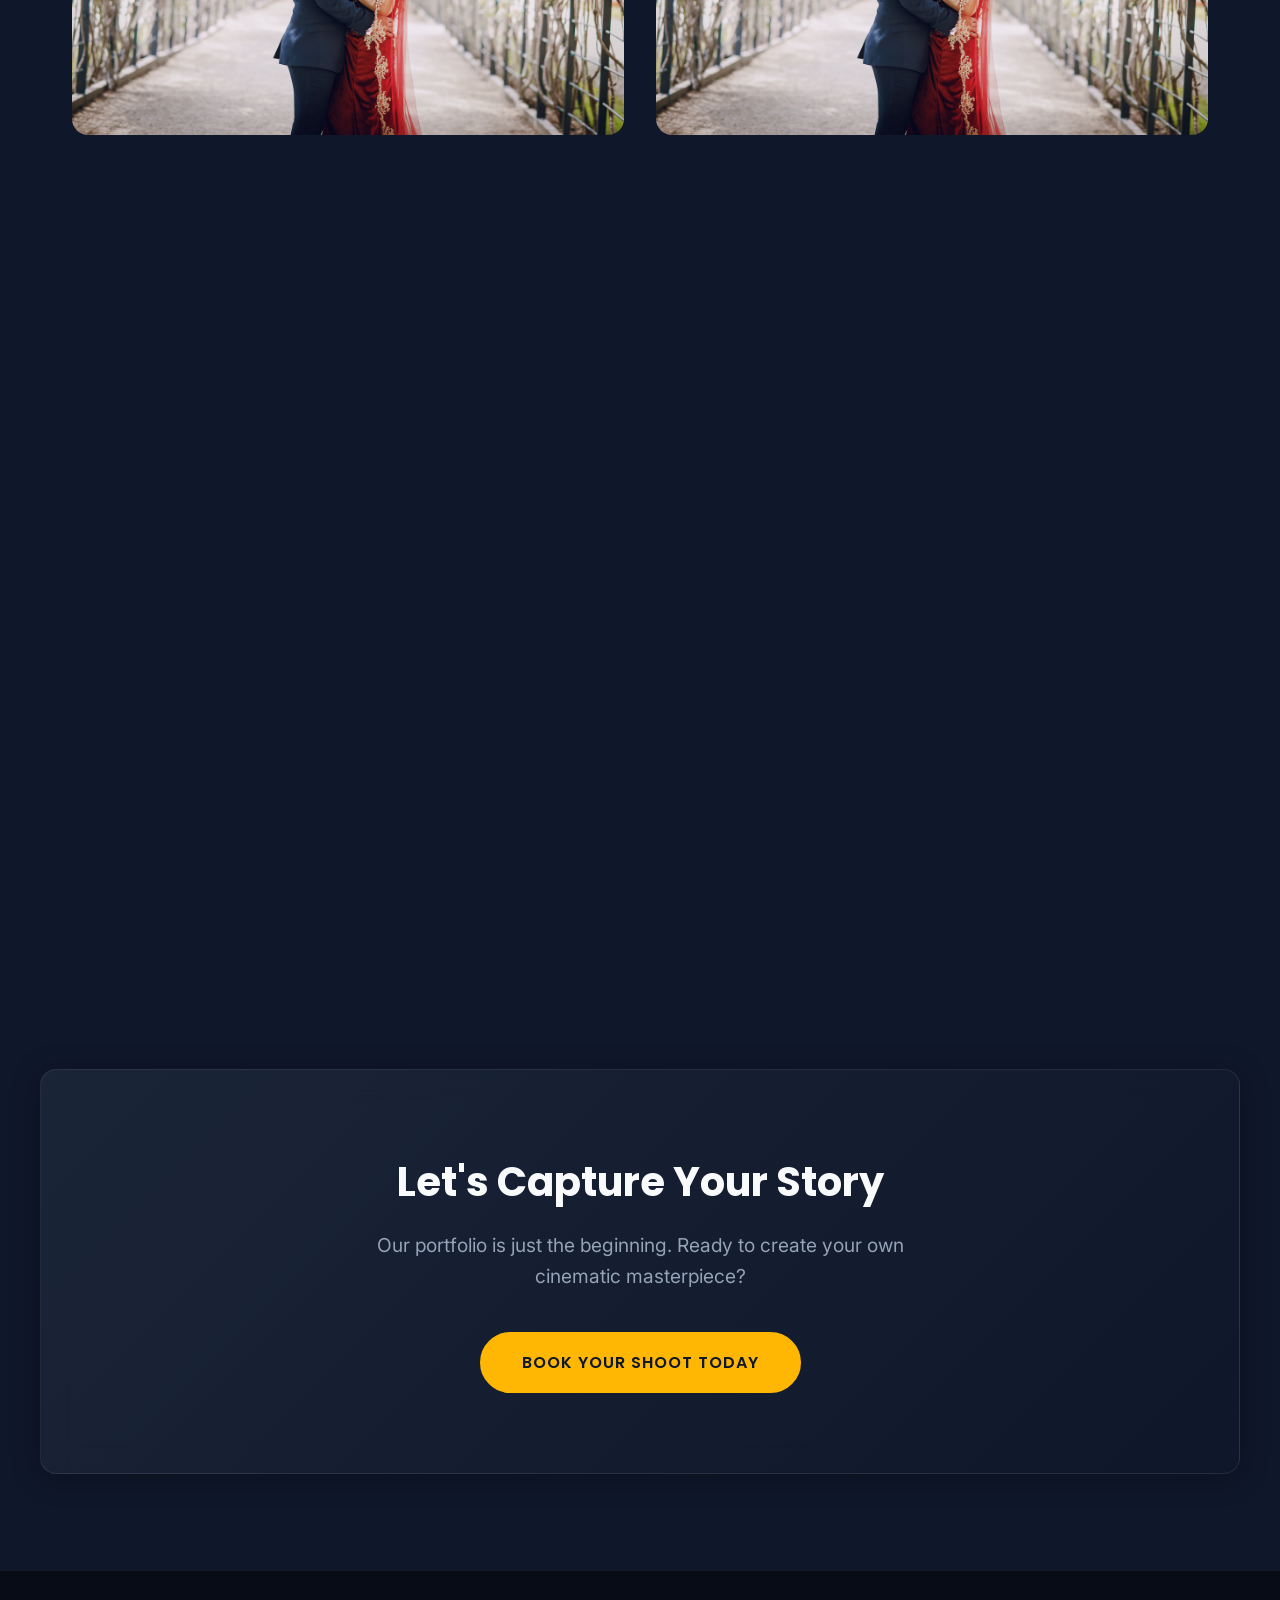
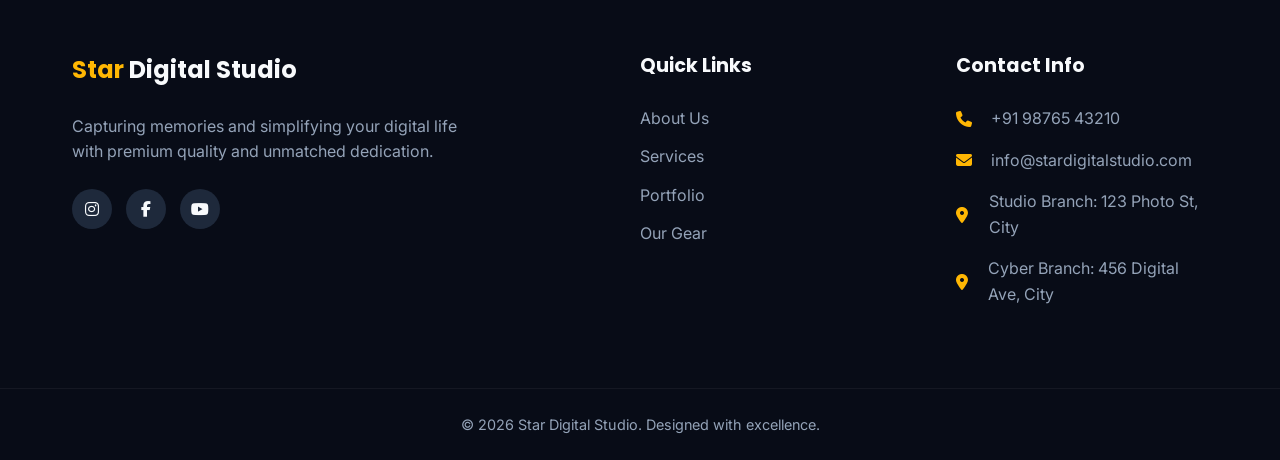
<file: portfolio.html>
<!DOCTYPE html>
<html lang="en">
<head>
    <meta charset="UTF-8">
    <meta name="viewport" content="width=device-width, initial-scale=1.0">
    <title>Portfolio - Our Masterpieces | Star Digital Studio</title>
    <link href="https://fonts.googleapis.com/css2?family=Inter:wght@300;400;500&family=Poppins:wght@400;600;700;800&display=swap" rel="stylesheet">
    <link rel="stylesheet" href="https://cdnjs.cloudflare.com/ajax/libs/font-awesome/6.4.0/css/all.min.css">
    <link rel="stylesheet" href="style.css">
</head>
<body>

    <a href="https://wa.me/1234567890?text=Hello%20Star%20Digital%20Studio,%20I%20saw%20your%20portfolio%20and%20want%20to%20book." class="whatsapp-float" target="_blank" rel="noopener noreferrer">
        <i class="fab fa-whatsapp"></i>
    </a>

    <header class="navbar" id="navbar">
        <div class="nav-container">
            <div class="logo">
                <h2><span>Star</span> Digital Studio</h2>
            </div>
            <nav class="nav-links">
                <a href="index.html">Home</a>
                <a href="about.html">About</a>
                <a href="services.html">Services</a>
                <a href="portfolio.html" class="active">Portfolio</a>
                <a href="gallery.html">Gallery</a>
                <a href="equipment.html">Equipment</a>
                <a href="contact.html">Contact</a>
            </nav>
            <div class="mobile-menu-btn">
                <i class="fas fa-bars"></i>
            </div>
        </div>
    </header>

    <section class="page-header portfolio-header">
        <div class="page-header-overlay"></div>
        <div class="container fade-up">
            <h1 class="page-title">Our <span>Masterpieces</span></h1>
            <p class="page-breadcrumb">CURATED MASTERPIECE COLLECTION</p>
        </div>
    </section>

    <section class="portfolio-section section-padding">
        <div class="container">
            <div class="section-header text-center fade-up">
                <h4 class="section-subtitle">Visual Storytelling</h4>
                <h2 class="section-title">A Glimpse of Our <span>Best Work</span></h2>
                <p class="lead-text mx-auto" style="max-width: 700px; margin-top: 1rem;">Explore our curated collection of cinematic weddings, vibrant events, and breathtaking aerial photography. Every project is a testament to our passion for perfection.</p>
            </div>

            <div class="filter-bar glass-card fade-up">
                <button class="filter-btn active" data-filter="all">All Projects</button>
                <button class="filter-btn" data-filter="wedding">Cinematic Weddings</button>
                <button class="filter-btn" data-filter="pre-wedding">Pre-Wedding Stories</button>
                <button class="filter-btn" data-filter="events">Grand Events</button>
                <button class="filter-btn" data-filter="drone">Aerial & Drone</button>
            </div>

            <div class="portfolio-grid-main">
                
                <div class="portfolio-card fade-up" data-category="wedding">
                    <img src="photo\BSS07552.JPG" alt="Wedding Project">
                    <div class="card-overlay">
                        <span class="category-tag">Wedding</span>
                        <h3>Rahul & Priya: The Royal Union</h3>
                        <p>Cinematic highlight of a grand heritage wedding.</p>
                        <a href="gallery.html" class="view-project-btn"><i class="fas fa-arrow-right"></i></a>
                    </div>
                </div>

                <div class="portfolio-card fade-up" data-category="drone" style="transition-delay: 0.1s;">
                    <img src="photo\BSS07552.JPG" alt="Drone Project">
                    <div class="video-icon"><i class="fas fa-play"></i></div>
                    <div class="card-overlay">
                        <span class="category-tag">Drone/Video</span>
                        <h3>Oceanic Resort Aerial Tour</h3>
                        <p>Stabilized 4K drone footage showcasing luxury.</p>
                        <a href="gallery.html" class="view-project-btn"><i class="fas fa-arrow-right"></i></a>
                    </div>
                </div>

                <div class="portfolio-card fade-up" data-category="pre-wedding" style="transition-delay: 0.2s;">
                    <img src="photo\beautiful-woman-long-red-dress-walks-around-city-with-her-husband.jpg" alt="Pre-Wedding Project">
                    <div class="card-overlay">
                        <span class="category-tag">Pre-Wedding</span>
                        <h3>Sunset Romance in Jaipur</h3>
                        <p>A candid storytelling session before the big day.</p>
                        <a href="gallery.html" class="view-project-btn"><i class="fas fa-arrow-right"></i></a>
                    </div>
                </div>

                <div class="portfolio-card fade-up" data-category="events" style="transition-delay: 0.3s;">
                    <img src="photo\beautiful-woman-long-red-dress-walks-around-city-with-her-husband.jpg" alt="Event Project">
                    <div class="card-overlay">
                        <span class="category-tag">Event</span>
                        <h3>Global Tech Conference 2026</h3>
                        <p>Complete multi-camera coverage and highlight reel.</p>
                        <a href="gallery.html" class="view-project-btn"><i class="fas fa-arrow-right"></i></a>
                    </div>
                </div>

                <div class="portfolio-card fade-up" data-category="wedding">
                    <img src="photo\beautiful-woman-long-red-dress-walks-around-city-with-her-husband.jpg" alt="Wedding Sangeet">
                    <div class="card-overlay">
                        <span class="category-tag">Wedding</span>
                        <h3>The Sangeet Night Spectacle</h3>
                        <p>Capturing the energy and colors of the traditional dance night.</p>
                        <a href="gallery.html" class="view-project-btn"><i class="fas fa-arrow-right"></i></a>
                    </div>
                </div>

                <div class="portfolio-card fade-up" data-category="drone" style="transition-delay: 0.1s;">
                    <img src="photo\IMG_20250504_121056.jpg" alt="Mountain Drone">
                    <div class="card-overlay">
                        <span class="category-tag">Drone</span>
                        <h3>High Altitude Cinematography</h3>
                        <p>Scenic drone shots taken for a travel documentary.</p>
                        <a href="gallery.html" class="view-project-btn"><i class="fas fa-arrow-right"></i></a>
                    </div>
                </div>
                
                <div class="portfolio-card fade-up" data-category="pre-wedding" style="transition-delay: 0.2s;">
                    <img src="photo\IMG_20250504_121056.jpg" alt="Pre-Wedding Video">
                    <div class="video-icon"><i class="fas fa-play"></i></div>
                    <div class="card-overlay">
                        <span class="category-tag">Pre-Wedding/Video</span>
                        <h3>City Lights Love Story</h3>
                        <p>Cinematic pre-wedding music video shot in the city.</p>
                        <a href="gallery.html" class="view-project-btn"><i class="fas fa-arrow-right"></i></a>
                    </div>
                </div>

                <div class="portfolio-card fade-up" data-category="events" style="transition-delay: 0.3s;">
                    <img src="photo\IMG_20250504_121056.jpg" alt="Anniversary Event">
                    <div class="card-overlay">
                        <span class="category-tag">Event</span>
                        <h3>Silver Jubilee Celebration</h3>
                        <p>Candid photography of a joyful family gathering.</p>
                        <a href="gallery.html" class="view-project-btn"><i class="fas fa-arrow-right"></i></a>
                    </div>
                </div>

            </div>
        </div>
    </section>

    <section class="cta section-padding fade-up">
        <div class="container cta-container glass-card">
            <h2>Let's Capture Your Story</h2>
            <p>Our portfolio is just the beginning. Ready to create your own cinematic masterpiece?</p>
            <a href="contact.html" class="btn btn-primary">Book Your Shoot Today</a>
        </div>
    </section>

    <footer class="footer">
        <div class="container footer-grid">
            <div class="footer-brand">
                <h2><span>Star</span> Digital Studio</h2>
                <p>Capturing memories and simplifying your digital life with premium quality and unmatched dedication.</p>
                <div class="social-links">
                    <a href="#"><i class="fab fa-instagram"></i></a>
                    <a href="#"><i class="fab fa-facebook-f"></i></a>
                    <a href="#"><i class="fab fa-youtube"></i></a>
                </div>
            </div>
            <div class="footer-links">
                <h3>Quick Links</h3>
                <ul>
                    <li><a href="about.html">About Us</a></li>
                    <li><a href="services.html">Services</a></li>
                    <li><a href="portfolio.html">Portfolio</a></li>
                    <li><a href="equipment.html">Our Gear</a></li>
                </ul>
            </div>
            <div class="footer-contact">
                <h3>Contact Info</h3>
                <p><i class="fas fa-phone"></i> +91 98765 43210</p>
                <p><i class="fas fa-envelope"></i> info@stardigitalstudio.com</p>
                <p><i class="fas fa-map-marker-alt"></i> Studio Branch: 123 Photo St, City</p>
                <p><i class="fas fa-map-marker-alt"></i> Cyber Branch: 456 Digital Ave, City</p>
            </div>
        </div>
        <div class="footer-bottom">
            <p>&copy; 2026 Star Digital Studio. Designed with excellence.</p>
        </div>
    </footer>

    <script src="script.js"></script>
    <script>
        // Inline script for portfolio filtering logic
        document.addEventListener('DOMContentLoaded', () => {
            const filterBtns = document.querySelectorAll('.filter-btn');
            const portfolioCards = document.querySelectorAll('.portfolio-card');

            filterBtns.forEach(btn => {
                btn.addEventListener('click', function() {
                    // Remove active class from all buttons and add to clicked
                    document.querySelector('.filter-btn.active').classList.remove('active');
                    this.classList.add('active');

                    const filterValue = this.getAttribute('data-filter');

                    portfolioCards.forEach(card => {
                        card.style.opacity = '0';
                        card.style.transform = 'scale(0.8) translateY(20px)';
                        
                        // Wait for animation out
                        setTimeout(() => {
                            if (filterValue === 'all' || card.getAttribute('data-category') === filterValue) {
                                card.style.display = 'block';
                                // Slight delay to trigger animation in
                                setTimeout(() => {
                                    card.style.opacity = '1';
                                    card.style.transform = 'scale(1) translateY(0)';
                                }, 50);
                            } else {
                                card.style.display = 'none';
                            }
                        }, 300); // Duration of fade-out
                    });
                });
            });
        });
    </script>
</body>
</html>
</file>
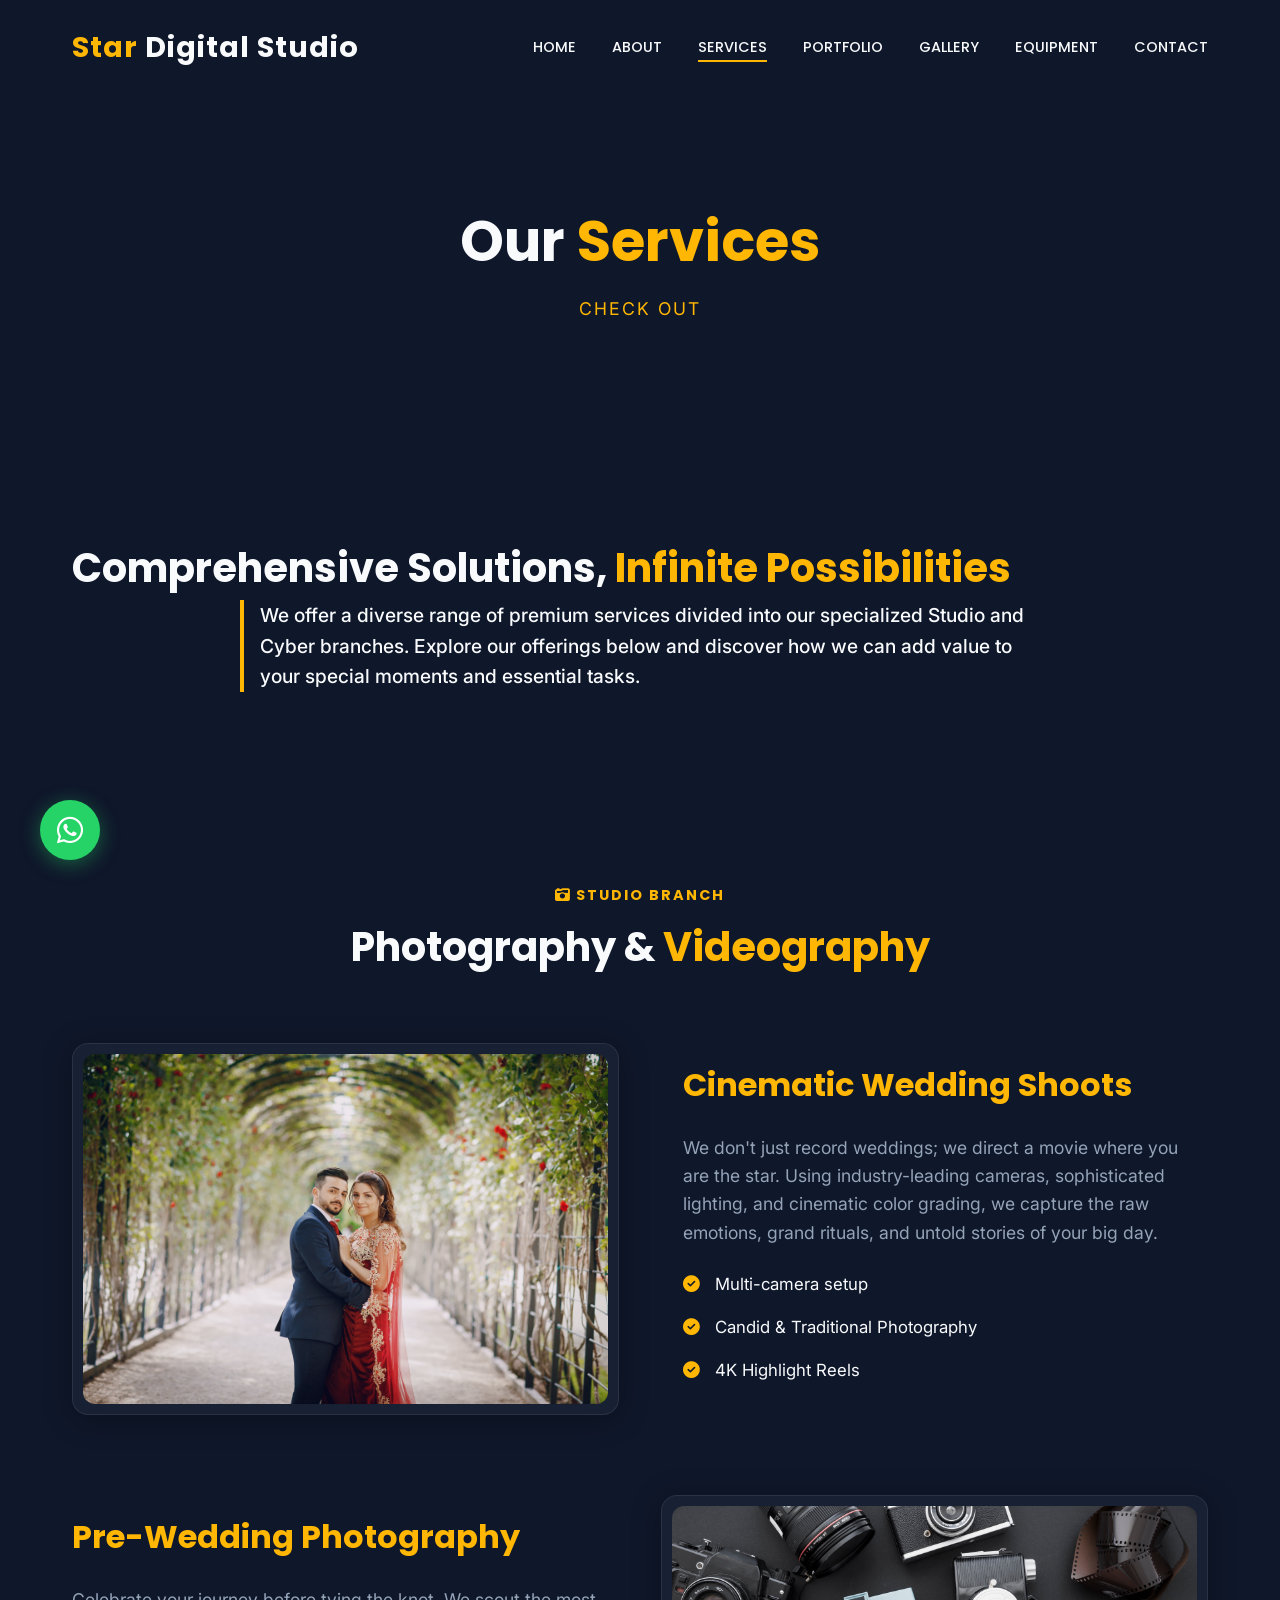
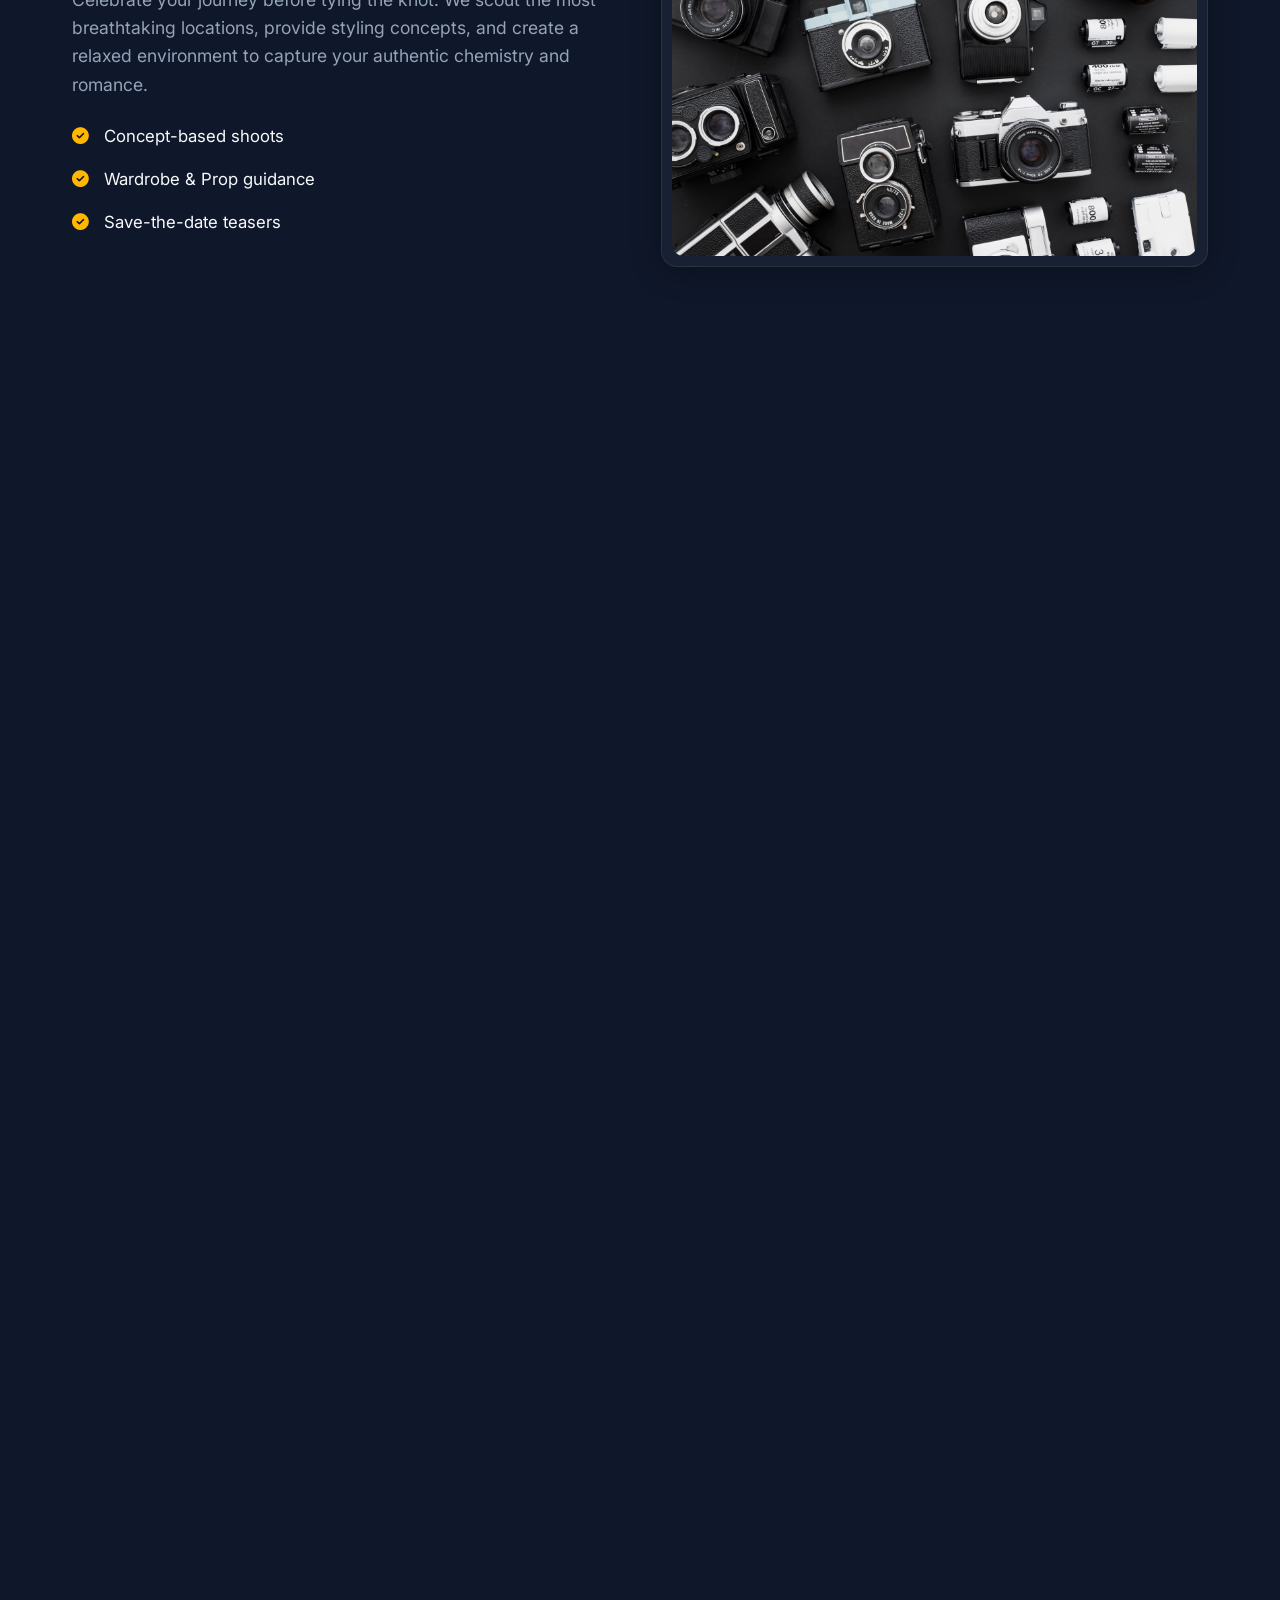
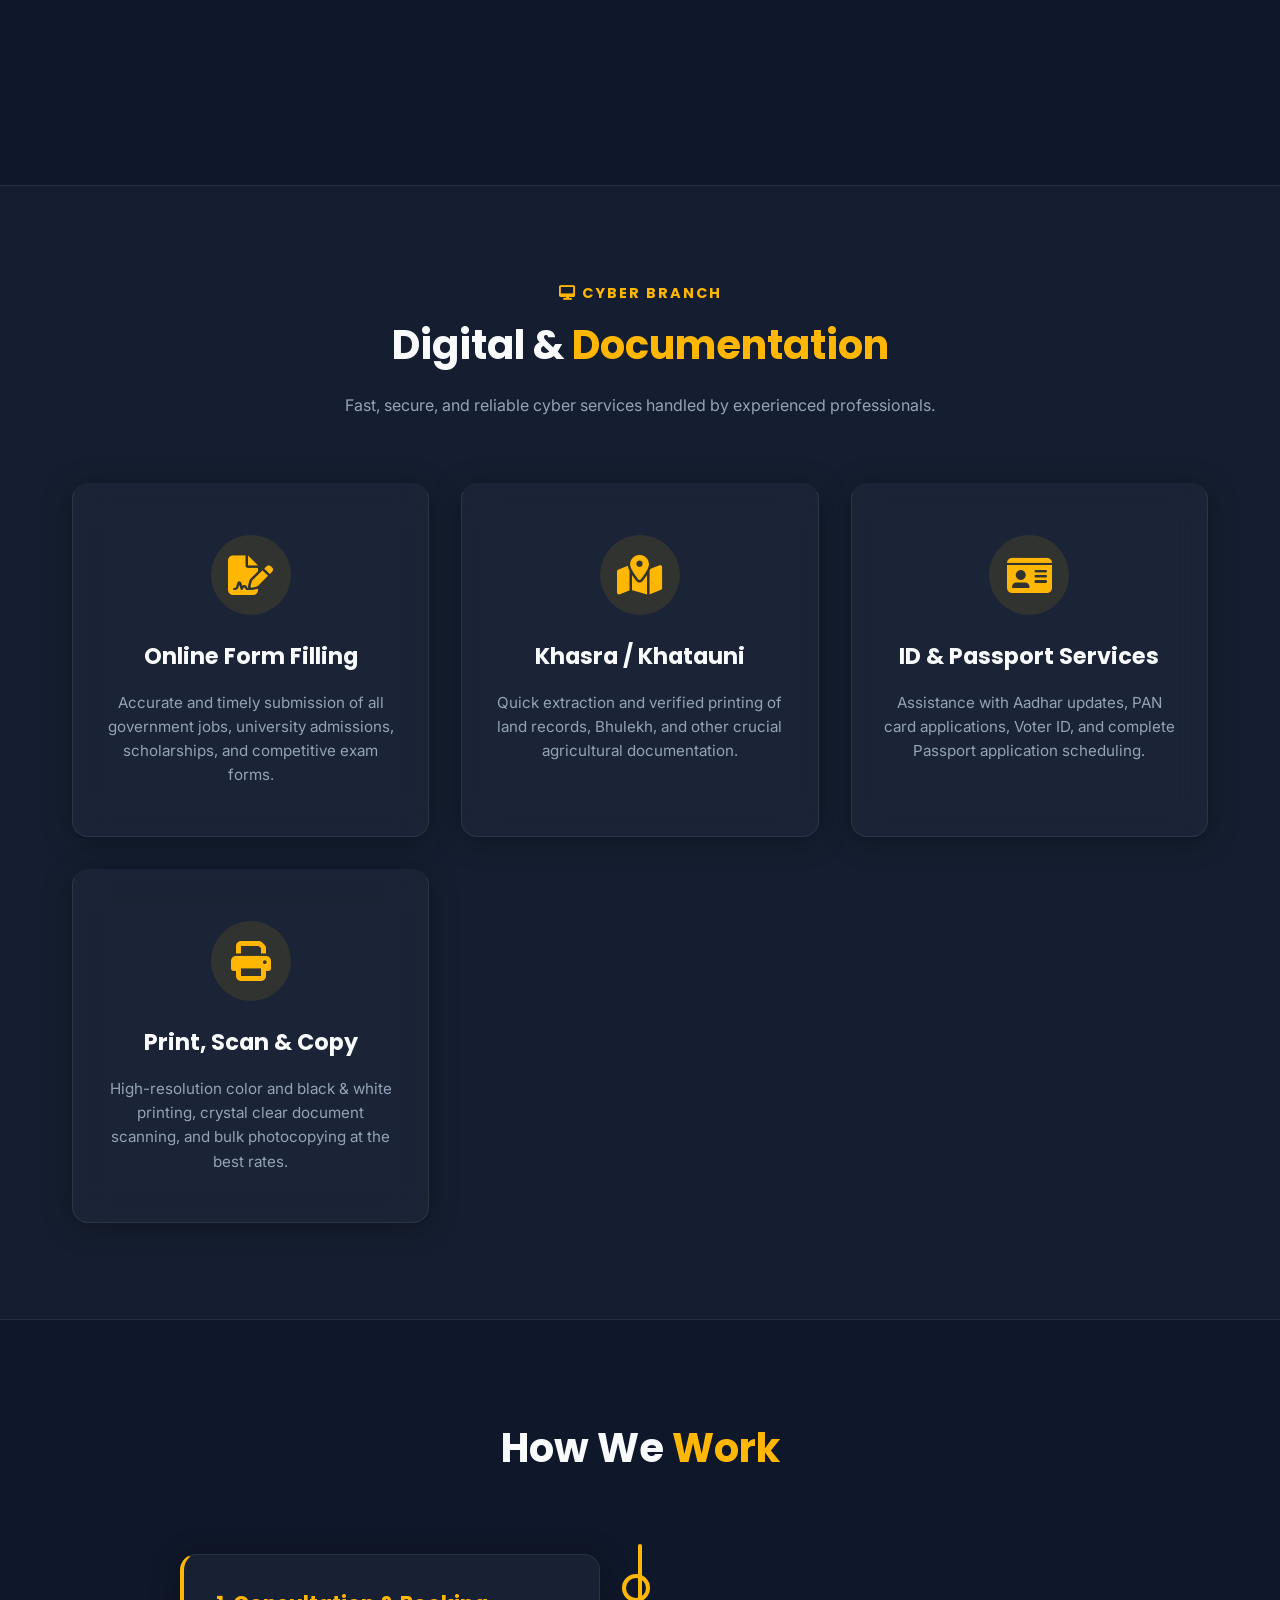
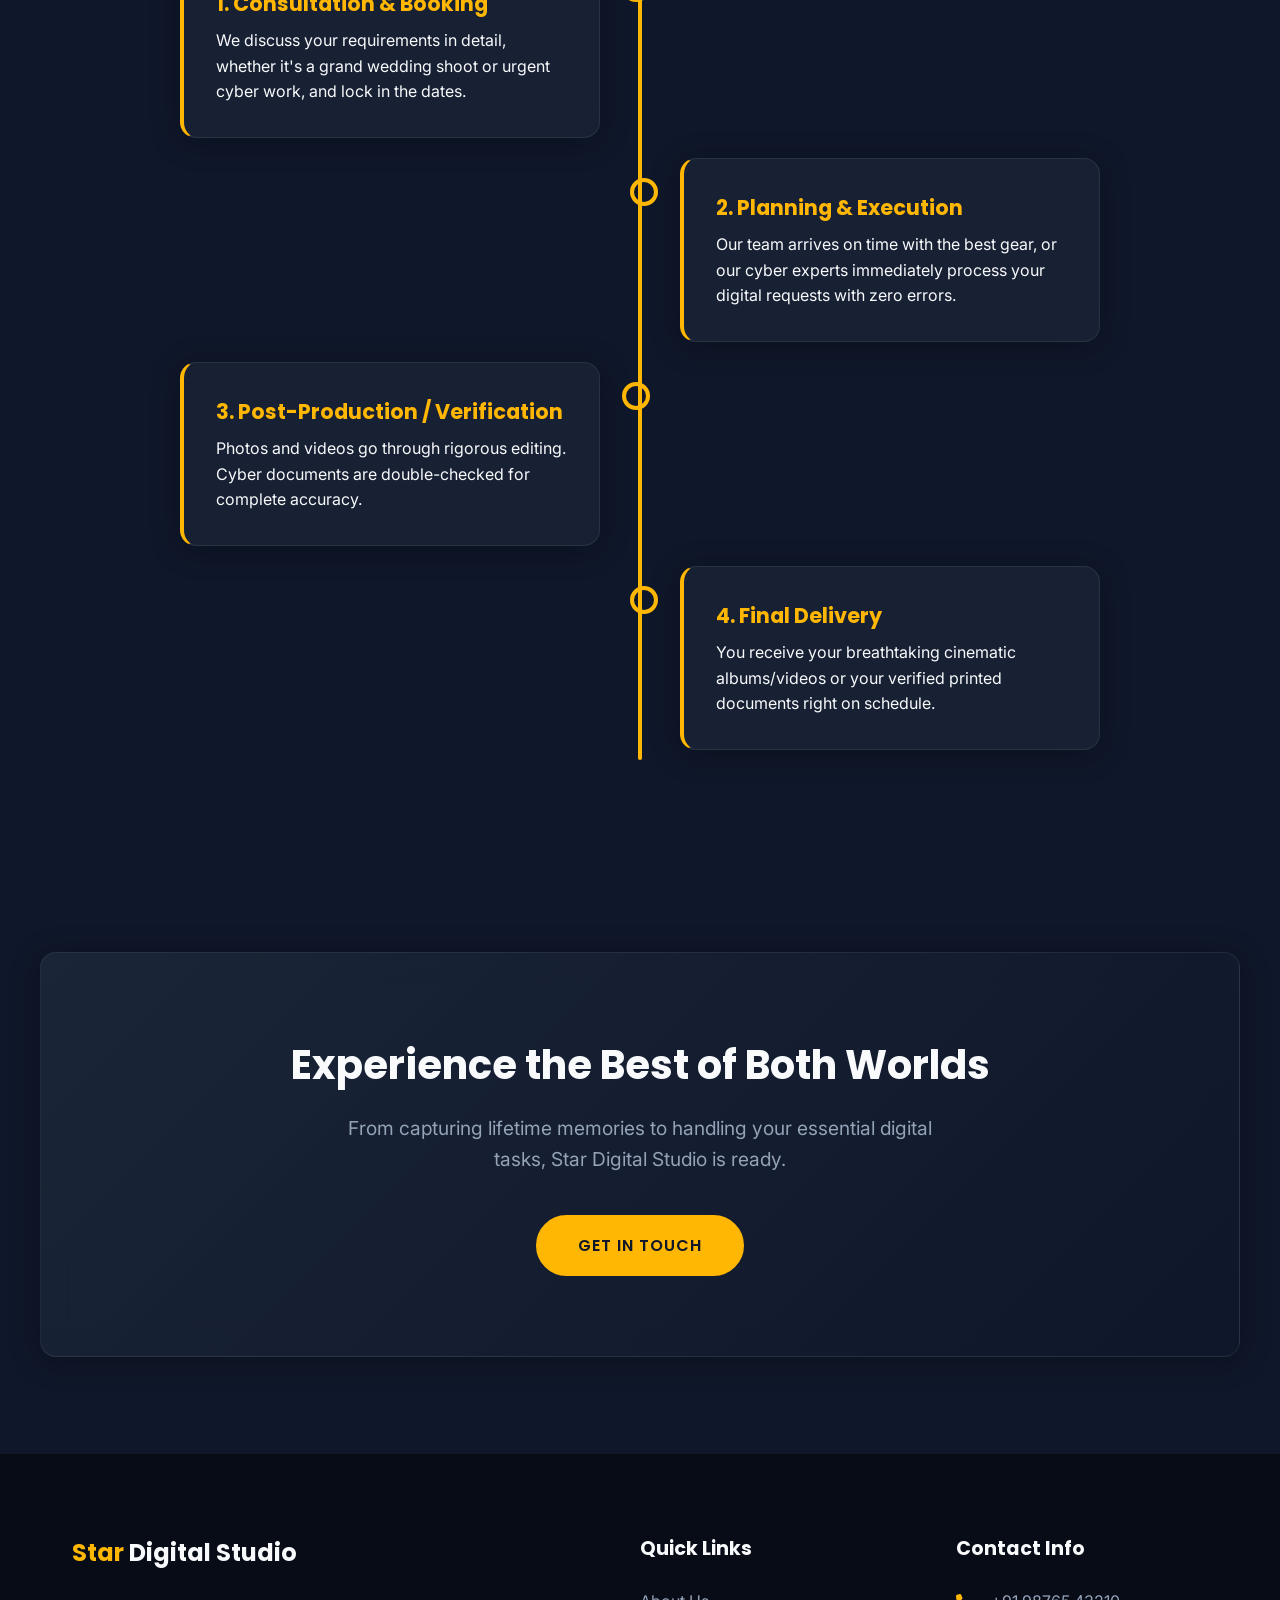
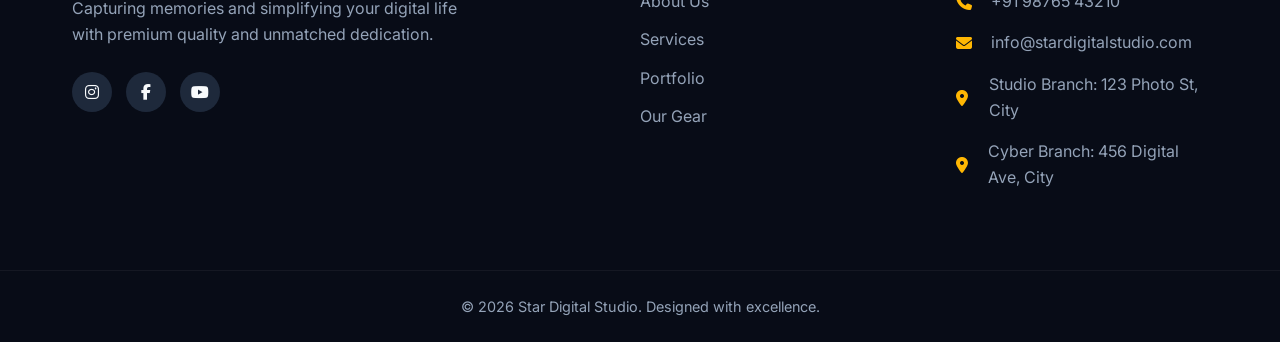
<file: services.html>
<!DOCTYPE html>
<html lang="en">
<head>
    <meta charset="UTF-8">
    <meta name="viewport" content="width=device-width, initial-scale=1.0">
    <title>Our Services | Star Digital Studio</title>
    <link href="https://fonts.googleapis.com/css2?family=Inter:wght@300;400;500&family=Poppins:wght@400;600;700;800&display=swap" rel="stylesheet">
    <link rel="stylesheet" href="https://cdnjs.cloudflare.com/ajax/libs/font-awesome/6.4.0/css/all.min.css">
    <link rel="stylesheet" href="style.css">
</head>
<body>

    <a href="https://wa.me/1234567890?text=Hello%20Star%20Digital%20Studio,%20I%20want%20to%20book%20a%20service." class="whatsapp-float" target="_blank" rel="noopener noreferrer">
        <i class="fab fa-whatsapp"></i>
    </a>

    <header class="navbar" id="navbar">
        <div class="nav-container">
            <div class="logo">
                <h2><span>Star</span> Digital Studio</h2>
            </div>
            <nav class="nav-links">
                <a href="index.html">Home</a>
                <a href="about.html">About</a>
                <a href="services.html" class="active">Services</a>
                <a href="portfolio.html">Portfolio</a>
                <a href="gallery.html">Gallery</a>
                <a href="equipment.html">Equipment</a>
                <a href="contact.html">Contact</a>
            </nav>
            <div class="mobile-menu-btn">
                <i class="fas fa-bars"></i>
            </div>
        </div>
    </header>

    <section class="page-header">
        <div class="page-header-overlay"></div>
        <div class="container fade-up">
            <h1 class="page-title">Our <span>Services</span></h1>
            <p class="page-breadcrumb">check out</p>
        </div>
    </section>

    <section class="services-intro section-padding">
        <div class="container text-center fade-up">
            <h2 class="section-title">Comprehensive Solutions, <span>Infinite Possibilities</span></h2>
            <p class="lead-text mx-auto" style="max-width: 800px; margin: 0 auto;">We offer a diverse range of premium services divided into our specialized Studio and Cyber branches. Explore our offerings below and discover how we can add value to your special moments and essential tasks.</p>
        </div>
    </section>

    <section class="studio-services section-padding pt-0">
        <div class="container">
            <div class="section-header fade-up">
                <h4 class="section-subtitle"><i class="fas fa-camera-retro"></i> Studio Branch</h4>
                <h2 class="section-title">Photography & <span>Videography</span></h2>
            </div>

            <div class="service-zigzag fade-up">
                <div class="zigzag-img glass-card">
                    <img src="photo\beautiful-woman-long-red-dress-walks-around-city-with-her-husband.jpg" alt="Wedding Shoot">
                </div>
                <div class="zigzag-content">
                    <h3>Cinematic Wedding Shoots</h3>
                    <p>We don't just record weddings; we direct a movie where you are the star. Using industry-leading cameras, sophisticated lighting, and cinematic color grading, we capture the raw emotions, grand rituals, and untold stories of your big day.</p>
                    <ul class="intro-list">
                        <li><i class="fas fa-check-circle"></i> Multi-camera setup</li>
                        <li><i class="fas fa-check-circle"></i> Candid & Traditional Photography</li>
                        <li><i class="fas fa-check-circle"></i> 4K Highlight Reels</li>
                    </ul>
                </div>
            </div>

            <div class="service-zigzag reverse fade-up">
                <div class="zigzag-img glass-card">
                    <img src="photo\photographic-film-near-set-cameras.jpg" alt="Pre Wedding">
                </div>
                <div class="zigzag-content">
                    <h3>Pre-Wedding Photography</h3>
                    <p>Celebrate your journey before tying the knot. We scout the most breathtaking locations, provide styling concepts, and create a relaxed environment to capture your authentic chemistry and romance.</p>
                    <ul class="intro-list">
                        <li><i class="fas fa-check-circle"></i> Concept-based shoots</li>
                        <li><i class="fas fa-check-circle"></i> Wardrobe & Prop guidance</li>
                        <li><i class="fas fa-check-circle"></i> Save-the-date teasers</li>
                    </ul>
                </div>
            </div>

            <div class="service-zigzag fade-up">
                <div class="zigzag-img glass-card">
                    <img src="photo\delivery-robot-futuristic-environment.jpg" alt="Drone and Crane">
                </div>
                <div class="zigzag-content">
                    <h3>Drone & Crane Operations</h3>
                    <p>Elevate your event's perspective. Our licensed drone pilots capture sweeping aerial vistas, while our motorized crane setups provide dynamic, sweeping shots that give your videos a true Hollywood feel.</p>
                    <ul class="intro-list">
                        <li><i class="fas fa-check-circle"></i> High-altitude 4K Drone footage</li>
                        <li><i class="fas fa-check-circle"></i> 32-foot motorized crane shots</li>
                        <li><i class="fas fa-check-circle"></i> Gimbal stabilized tracking</li>
                    </ul>
                </div>
            </div>

            <div class="service-zigzag reverse fade-up">
                <div class="zigzag-img glass-card">
                    <img src="photo\Creative Bridal Album Design _ Royal Bride Layout Idea _ Wedding Album Inspiration.jpg" alt="Album Design">
                </div>
                <div class="zigzag-content">
                    <h3>Premium Editing & Album Design</h3>
                    <p>The magic happens in post-production. Our expert editors craft flawless mixes, and our designers create premium, handcrafted wedding albums that will preserve your memories for generations.</p>
                    <ul class="intro-list">
                        <li><i class="fas fa-check-circle"></i> Advanced Color Grading</li>
                        <li><i class="fas fa-check-circle"></i> Custom layout designs</li>
                        <li><i class="fas fa-check-circle"></i> Non-tearable premium print quality</li>
                    </ul>
                </div>
            </div>
        </div>
    </section>

    <section class="cyber-services section-padding">
        <div class="container">
            <div class="section-header fade-up">
                <h4 class="section-subtitle"><i class="fas fa-desktop"></i> Cyber Branch</h4>
                <h2 class="section-title">Digital & <span>Documentation</span></h2>
                <p style="color: var(--text-muted); max-width: 600px; margin: 1rem auto 0;">Fast, secure, and reliable cyber services handled by experienced professionals.</p>
            </div>

            <div class="cyber-grid">
                <div class="cyber-card glass-card fade-up">
                    <div class="cyber-icon"><i class="fas fa-file-signature"></i></div>
                    <h3>Online Form Filling</h3>
                    <p>Accurate and timely submission of all government jobs, university admissions, scholarships, and competitive exam forms.</p>
                </div>
                <div class="cyber-card glass-card fade-up" style="transition-delay: 0.1s;">
                    <div class="cyber-icon"><i class="fas fa-map-marked-alt"></i></div>
                    <h3>Khasra / Khatauni</h3>
                    <p>Quick extraction and verified printing of land records, Bhulekh, and other crucial agricultural documentation.</p>
                </div>
                <div class="cyber-card glass-card fade-up" style="transition-delay: 0.2s;">
                    <div class="cyber-icon"><i class="fas fa-id-card"></i></div>
                    <h3>ID & Passport Services</h3>
                    <p>Assistance with Aadhar updates, PAN card applications, Voter ID, and complete Passport application scheduling.</p>
                </div>
                <div class="cyber-card glass-card fade-up" style="transition-delay: 0.3s;">
                    <div class="cyber-icon"><i class="fas fa-print"></i></div>
                    <h3>Print, Scan & Copy</h3>
                    <p>High-resolution color and black & white printing, crystal clear document scanning, and bulk photocopying at the best rates.</p>
                </div>
            </div>
        </div>
    </section>

    <section class="process-section section-padding fade-up">
        <div class="container">
            <div class="section-header">
                <h2 class="section-title">How We <span>Work</span></h2>
            </div>
            
            <div class="timeline">
                <div class="timeline-item left fade-up">
                    <div class="timeline-content glass-card">
                        <h3>1. Consultation & Booking</h3>
                        <p>We discuss your requirements in detail, whether it's a grand wedding shoot or urgent cyber work, and lock in the dates.</p>
                    </div>
                </div>
                <div class="timeline-item right fade-up" style="transition-delay: 0.1s;">
                    <div class="timeline-content glass-card">
                        <h3>2. Planning & Execution</h3>
                        <p>Our team arrives on time with the best gear, or our cyber experts immediately process your digital requests with zero errors.</p>
                    </div>
                </div>
                <div class="timeline-item left fade-up" style="transition-delay: 0.2s;">
                    <div class="timeline-content glass-card">
                        <h3>3. Post-Production / Verification</h3>
                        <p>Photos and videos go through rigorous editing. Cyber documents are double-checked for complete accuracy.</p>
                    </div>
                </div>
                <div class="timeline-item right fade-up" style="transition-delay: 0.3s;">
                    <div class="timeline-content glass-card">
                        <h3>4. Final Delivery</h3>
                        <p>You receive your breathtaking cinematic albums/videos or your verified printed documents right on schedule.</p>
                    </div>
                </div>
            </div>
        </div>
    </section>

    <section class="cta section-padding fade-up">
        <div class="container cta-container glass-card">
            <h2>Experience the Best of Both Worlds</h2>
            <p>From capturing lifetime memories to handling your essential digital tasks, Star Digital Studio is ready.</p>
            <a href="contact.html" class="btn btn-primary">Get in Touch</a>
        </div>
    </section>

    <footer class="footer">
        <div class="container footer-grid">
            <div class="footer-brand">
                <h2><span>Star</span> Digital Studio</h2>
                <p>Capturing memories and simplifying your digital life with premium quality and unmatched dedication.</p>
                <div class="social-links">
                    <a href="#"><i class="fab fa-instagram"></i></a>
                    <a href="#"><i class="fab fa-facebook-f"></i></a>
                    <a href="#"><i class="fab fa-youtube"></i></a>
                </div>
            </div>
            <div class="footer-links">
                <h3>Quick Links</h3>
                <ul>
                    <li><a href="about.html">About Us</a></li>
                    <li><a href="services.html">Services</a></li>
                    <li><a href="portfolio.html">Portfolio</a></li>
                    <li><a href="equipment.html">Our Gear</a></li>
                </ul>
            </div>
            <div class="footer-contact">
                <h3>Contact Info</h3>
                <p><i class="fas fa-phone"></i> +91 98765 43210</p>
                <p><i class="fas fa-envelope"></i> info@stardigitalstudio.com</p>
                <p><i class="fas fa-map-marker-alt"></i> Studio Branch: 123 Photo St, City</p>
                <p><i class="fas fa-map-marker-alt"></i> Cyber Branch: 456 Digital Ave, City</p>
            </div>
        </div>
        <div class="footer-bottom">
            <p>&copy; 2026 Star Digital Studio. Designed with excellence.</p>
        </div>
    </footer>

    <script src="script.js"></script>
</body>
</html>
</file>
<file: style.css>
/* Custom Properties / Variables */
:root {
    --primary: #0f172a;    /* Deep slate blue */
    --secondary: #1e293b;  /* Lighter slate */
    --accent: #ffb703;     /* Premium gold/yellow */
    --accent-hover: #e5a400;
    --text-light: #f8fafc;
    --text-muted: #94a3b8;
    --glass-bg: rgba(30, 41, 59, 0.6);
    --glass-border: rgba(255, 255, 255, 0.08);
}

/* Reset & Base Styles */
* {
    margin: 0;
    padding: 0;
    box-sizing: border-box;
}

body {
    font-family: 'Inter', sans-serif;
    background-color: var(--primary);
    color: var(--text-light);
    line-height: 1.6;
    overflow-x: hidden;
}

h1, h2, h3, h4, h5, h6 {
    font-family: 'Poppins', sans-serif;
    font-weight: 700;
}

a {
    text-decoration: none;
    color: inherit;
    transition: all 0.3s ease;
}

ul {
    list-style: none;
}

span {
    color: var(--accent);
}

/* Layout Utilities */
.container {
    max-width: 1200px;
    margin: 0 auto;
    padding: 0 2rem;
}

.section-padding {
    padding: 6rem 0;
}

.center-btn {
    text-align: center;
    margin-top: 3rem;
}

/* Glassmorphism Utility */
.glass-card {
    background: var(--glass-bg);
    backdrop-filter: blur(16px);
    -webkit-backdrop-filter: blur(16px);
    border: 1px solid var(--glass-border);
    border-radius: 16px;
    box-shadow: 0 4px 30px rgba(0, 0, 0, 0.3);
}

/* Buttons */
.btn {
    display: inline-block;
    padding: 1rem 2.5rem;
    border-radius: 50px;
    font-family: 'Poppins', sans-serif;
    font-weight: 600;
    text-transform: uppercase;
    letter-spacing: 1px;
    cursor: pointer;
    transition: all 0.3s ease;
}

.btn-primary {
    background-color: var(--accent);
    color: var(--primary);
    border: 2px solid var(--accent);
}

.btn-primary:hover {
    background-color: transparent;
    color: var(--accent);
    box-shadow: 0 0 20px rgba(255, 183, 3, 0.4);
}

.btn-outline {
    background-color: transparent;
    color: var(--text-light);
    border: 2px solid var(--text-light);
}

.btn-outline:hover {
    background-color: var(--text-light);
    color: var(--primary);
}

/* WhatsApp Floating Button */
.whatsapp-float {
    position: fixed;
    width: 60px;
    height: 60px;
    bottom: 40px;
    left: 40px;
    background-color: #25d366;
    color: #FFF;
    border-radius: 50px;
    text-align: center;
    font-size: 30px;
    box-shadow: 0px 4px 20px rgba(37, 211, 102, 0.4);
    z-index: 1000;
    display: flex;
    align-items: center;
    justify-content: center;
    transition: transform 0.3s ease;
}

.whatsapp-float:hover {
    transform: scale(1.1) rotate(10deg);
}

/* Navbar */
.navbar {
    position: fixed;
    top: 0;
    width: 100%;
    z-index: 999;
    padding: 1.5rem 0;
    transition: all 0.4s ease;
}

.navbar.scrolled {
    background: rgba(15, 23, 42, 0.9);
    backdrop-filter: blur(10px);
    padding: 1rem 0;
    box-shadow: 0 4px 20px rgba(0, 0, 0, 0.5);
    border-bottom: 1px solid var(--glass-border);
}

.nav-container {
    max-width: 1200px;
    margin: 0 auto;
    padding: 0 2rem;
    display: flex;
    justify-content: space-between;
    align-items: center;
}

.logo h2 {
    font-size: 1.8rem;
    letter-spacing: 1px;
}

.nav-links a {
    margin-left: 2rem;
    font-family: 'Poppins', sans-serif;
    font-size: 0.9rem;
    font-weight: 500;
    text-transform: uppercase;
    position: relative;
}

.nav-links a::after {
    content: '';
    position: absolute;
    bottom: -5px;
    left: 0;
    width: 0;
    height: 2px;
    background-color: var(--accent);
    transition: width 0.3s ease;
}

.nav-links a:hover::after, .nav-links a.active::after {
    width: 100%;
}

.mobile-menu-btn {
    display: none;
    font-size: 1.5rem;
    cursor: pointer;
}

/* Hero Section */
.hero {
    height: 100vh;
    position: relative;
    display: flex;
    align-items: center;
    justify-content: center;
    text-align: center;
    overflow: hidden;
}

.hero-video {
    position: absolute;
    top: 50%;
    left: 50%;
    min-width: 100%;
    min-height: 100%;
    width: auto;
    height: auto;
    transform: translateX(-50%) translateY(-50%);
    z-index: -2;
    object-fit: cover;
}

.video-overlay {
    position: absolute;
    top: 0;
    left: 0;
    width: 100%;
    height: 100%;
    background: linear-gradient(to bottom, rgba(15, 23, 42, 0.7), rgba(15, 23, 42, 0.9));
    z-index: -1;
}

.hero-content {
    max-width: 800px;
    padding: 0 2rem;
}

.hero-subtitle {
    color: var(--accent);
    text-transform: uppercase;
    letter-spacing: 3px;
    margin-bottom: 1rem;
    font-size: 1rem;
}

.hero-title {
    font-size: 4.5rem;
    line-height: 1.1;
    margin-bottom: 1.5rem;
}

.hero-desc {
    font-size: 1.1rem;
    color: var(--text-muted);
    margin-bottom: 2.5rem;
}

.hero-buttons {
    display: flex;
    gap: 1.5rem;
    justify-content: center;
}

/* Section Headers */
.section-header {
    text-align: center;
    margin-bottom: 4rem;
}

.section-subtitle {
    color: var(--accent);
    text-transform: uppercase;
    letter-spacing: 2px;
    font-size: 0.9rem;
    margin-bottom: 0.5rem;
}

.section-title {
    font-size: 2.5rem;
}

/* Intro Section */
.intro-grid {
    display: grid;
    grid-template-columns: 1fr 1fr;
    gap: 4rem;
    align-items: center;
}

.intro-text p {
    color: var(--text-muted);
    margin: 1.5rem 0;
    font-size: 1.1rem;
}

.intro-list li {
    margin-bottom: 1rem;
    font-size: 1.05rem;
}

.intro-list i {
    color: var(--accent);
    margin-right: 10px;
}

.intro-image {
    padding: 1rem;
}

.intro-image img {
    width: 100%;
    border-radius: 8px;
    display: block;
}

/* Services Preview */
.services-grid {
    display: grid;
    grid-template-columns: repeat(auto-fit, minmax(250px, 1fr));
    gap: 2rem;
}

.service-card {
    padding: 2.5rem 2rem;
    text-align: center;
    transition: transform 0.3s ease, box-shadow 0.3s ease;
}

.service-card:hover {
    transform: translateY(-10px);
    box-shadow: 0 10px 40px rgba(255, 183, 3, 0.1);
    border-color: rgba(255, 183, 3, 0.3);
}

.service-icon {
    font-size: 3rem;
    color: var(--accent);
    margin-bottom: 1.5rem;
}

.service-card h3 {
    margin-bottom: 1rem;
    font-size: 1.4rem;
}

.service-card p {
    color: var(--text-muted);
    font-size: 0.95rem;
}

/* Portfolio Preview Grid (Masonry-ish look) */
.portfolio-grid {
    display: grid;
    grid-template-columns: repeat(2, 1fr);
    grid-auto-rows: 300px;
    gap: 1.5rem;
}

.portfolio-item {
    position: relative;
    border-radius: 12px;
    overflow: hidden;
    cursor: pointer;
}

.portfolio-item:nth-child(1) { grid-row: span 2; }
.portfolio-item:nth-child(4) { grid-row: span 2; }

.portfolio-item img {
    width: 100%;
    height: 100%;
    object-fit: cover;
    transition: transform 0.6s ease;
}

.portfolio-overlay {
    position: absolute;
    inset: 0;
    background: linear-gradient(to top, rgba(15,23,42,0.9), transparent);
    display: flex;
    flex-direction: column;
    justify-content: flex-end;
    padding: 2rem;
    opacity: 0;
    transition: opacity 0.3s ease;
}

.portfolio-item:hover img {
    transform: scale(1.05);
}

.portfolio-item:hover .portfolio-overlay {
    opacity: 1;
}

.portfolio-overlay h3 {
    color: var(--accent);
    font-size: 1.5rem;
    margin-bottom: 0.2rem;
    transform: translateY(20px);
    transition: transform 0.4s ease;
}

.portfolio-overlay p {
    color: var(--text-light);
    transform: translateY(20px);
    transition: transform 0.4s ease 0.1s;
}

.portfolio-item:hover .portfolio-overlay h3,
.portfolio-item:hover .portfolio-overlay p {
    transform: translateY(0);
}

/* Branches Section */
.branches-wrapper {
    display: flex;
    padding: 4rem;
    text-align: center;
    gap: 2rem;
}

.branch-info {
    flex: 1;
}

.branch-info h2 {
    font-size: 2rem;
    margin-bottom: 1rem;
    color: var(--accent);
}

.branch-info i {
    margin-right: 10px;
}

.branch-info p {
    color: var(--text-muted);
    font-size: 1.1rem;
}

.branch-divider {
    width: 2px;
    background: var(--glass-border);
}

/* CTA Section */
.cta-container {
    text-align: center;
    padding: 5rem 2rem;
    background: linear-gradient(135deg, rgba(30,41,59,0.8), rgba(15,23,42,0.9));
}

.cta-container h2 {
    font-size: 2.5rem;
    margin-bottom: 1rem;
}

.cta-container p {
    color: var(--text-muted);
    font-size: 1.2rem;
    margin-bottom: 2.5rem;
    max-width: 600px;
    margin-inline: auto;
}

/* Footer */
.footer {
    background-color: #080c17; /* Even darker than primary */
    padding-top: 5rem;
    border-top: 1px solid rgba(255,255,255,0.05);
}

.footer-grid {
    display: grid;
    grid-template-columns: 2fr 1fr 1fr;
    gap: 4rem;
    margin-bottom: 4rem;
}

.footer-brand p {
    color: var(--text-muted);
    margin: 1.5rem 0;
    max-width: 400px;
}

.social-links a {
    display: inline-flex;
    align-items: center;
    justify-content: center;
    width: 40px;
    height: 40px;
    border-radius: 50%;
    background-color: var(--secondary);
    margin-right: 10px;
    transition: all 0.3s ease;
}

.social-links a:hover {
    background-color: var(--accent);
    color: var(--primary);
    transform: translateY(-3px);
}

.footer h3 {
    font-size: 1.2rem;
    margin-bottom: 1.5rem;
    color: var(--text-light);
}

.footer-links ul li {
    margin-bottom: 0.8rem;
}

.footer-links a {
    color: var(--text-muted);
}

.footer-links a:hover {
    color: var(--accent);
    padding-left: 5px;
}

.footer-contact p {
    color: var(--text-muted);
    margin-bottom: 1rem;
    display: flex;
    align-items: center;
}

.footer-contact i {
    color: var(--accent);
    margin-right: 15px;
    width: 20px;
}

.footer-bottom {
    text-align: center;
    padding: 1.5rem 0;
    border-top: 1px solid rgba(255,255,255,0.05);
    color: var(--text-muted);
    font-size: 0.9rem;
}

/* Custom Scroll Animation Classes */
.fade-up {
    opacity: 0;
    transform: translateY(40px);
    transition: opacity 0.8s ease-out, transform 0.8s ease-out;
}

.fade-up.visible {
    opacity: 1;
    transform: translateY(0);
}

/* Media Queries */
@media (max-width: 992px) {
    .hero-title { font-size: 3.5rem; }
    .intro-grid { grid-template-columns: 1fr; }
    .branches-wrapper { flex-direction: column; padding: 2rem; }
    .branch-divider { width: 100%; height: 2px; margin: 2rem 0; }
    .footer-grid { grid-template-columns: 1fr 1fr; }
}

@media (max-width: 768px) {
    .nav-links { display: none; } /* Add JS toggle for mobile menu later */
    .mobile-menu-btn { display: block; }
    .hero-title { font-size: 2.8rem; }
    .hero-buttons { flex-direction: column; }
    .portfolio-grid { grid-template-columns: 1fr; grid-auto-rows: 250px; }
    .portfolio-item:nth-child(1), .portfolio-item:nth-child(4) { grid-row: span 1; }
    .footer-grid { grid-template-columns: 1fr; gap: 2rem; }
}

/*==================================*/
/*========  About Seaction  ========*/
/*==================================*/

/* =========================================
   ABOUT PAGE SPECIFIC STYLES
   ========================================= */

/* Page Header (Inner Pages) */
.page-header {
    height: 40vh;
    min-height: 300px;
    position: relative;
    display: flex;
    align-items: center;
    justify-content: center;
    text-align: center;
    background: url('https://via.placeholder.com/1920x600/0f172a/ffb703?text=Cinematic+Header+Background') center/cover no-repeat;
    margin-top: 80px; /* Offset for fixed navbar */
}

.page-header-overlay {
    position: absolute;
    inset: 0;
    background: linear-gradient(to bottom, rgba(15, 23, 42, 0.8), var(--primary));
}

.page-header .container {
    position: relative;
    z-index: 1;
}

.page-title {
    font-size: 3.5rem;
    margin-bottom: 0.5rem;
}

.page-breadcrumb {
    color: var(--accent);
    font-size: 1.1rem;
    letter-spacing: 2px;
    text-transform: uppercase;
}

/* About Story Section */
.about-grid {
    display: grid;
    grid-template-columns: 1fr 1fr;
    gap: 4rem;
    align-items: center;
}

.about-images {
    position: relative;
    height: 600px;
}

.img-main {
    width: 80%;
    height: 500px;
    object-fit: cover;
    border-radius: 12px;
    position: absolute;
    top: 0;
    left: 0;
}

.img-overlap {
    width: 60%;
    height: 350px;
    object-fit: cover;
    border-radius: 12px;
    position: absolute;
    bottom: 0;
    right: 0;
    border: 5px solid var(--primary); /* Creates a cutout effect */
}

.lead-text {
    font-size: 1.2rem;
    color: var(--text-light);
    font-weight: 500;
    margin-bottom: 1.5rem;
    border-left: 4px solid var(--accent);
    padding-left: 1rem;
}

.about-content p {
    color: var(--text-muted);
    margin-bottom: 1.2rem;
}

.stats-container {
    display: flex;
    gap: 2rem;
    margin-top: 2.5rem;
    padding-top: 2rem;
    border-top: 1px solid var(--glass-border);
}

.stat-box h3 {
    font-size: 2.5rem;
    color: var(--accent);
    line-height: 1;
    margin-bottom: 0.5rem;
}

.stat-box p {
    color: var(--text-light);
    font-size: 0.9rem;
    text-transform: uppercase;
    letter-spacing: 1px;
}

/* Core Values Grid */
.core-values {
    background-color: var(--secondary);
}

.values-grid {
    display: grid;
    grid-template-columns: repeat(auto-fit, minmax(300px, 1fr));
    gap: 2rem;
}

.value-card {
    padding: 3rem 2rem;
    text-align: center;
}

.value-card i {
    font-size: 3rem;
    color: var(--accent);
    margin-bottom: 1.5rem;
}

.value-card h3 {
    font-size: 1.5rem;
    margin-bottom: 1rem;
}

.value-card p {
    color: var(--text-muted);
}

/* Dual Branch Section */
.dual-branch-wrapper {
    background: linear-gradient(135deg, rgba(30,41,59,0.9), rgba(15,23,42,0.9)), url('https://via.placeholder.com/1200x400/1e293b/ffffff?text=Studio+and+Cyber+Background') center/cover;
    padding: 5rem 3rem;
    text-align: center;
    border-radius: 20px;
}

.branch-text {
    max-width: 800px;
    margin: 0 auto;
}

.branch-text h2 {
    font-size: 2.5rem;
    margin-bottom: 1.5rem;
}

.branch-text p {
    font-size: 1.1rem;
    color: var(--text-light);
    line-height: 1.8;
}

/* About Page Media Queries */
@media (max-width: 992px) {
    .about-grid { grid-template-columns: 1fr; }
    .about-images { height: 500px; margin-bottom: 3rem; }
    .img-main { width: 90%; }
    .img-overlap { width: 70%; }
}

@media (max-width: 768px) {
    .page-title { font-size: 2.5rem; }
    .stats-container { flex-direction: column; gap: 1.5rem; }
    .dual-branch-wrapper { padding: 3rem 1.5rem; }
}

/* =========================================
   SERVICES PAGE SPECIFIC STYLES
   ========================================= */

/* Studio Zig-Zag Layout */
.service-zigzag {
    display: flex;
    align-items: center;
    gap: 4rem;
    margin-bottom: 5rem;
}

.service-zigzag.reverse {
    flex-direction: row-reverse;
}

.zigzag-img {
    flex: 1;
    border-radius: 16px;
    overflow: hidden;
    padding: 10px; /* To show glass effect border */
}

.zigzag-img img {
    width: 100%;
    height: auto;
    border-radius: 12px;
    display: block;
    transition: transform 0.5s ease;
}

.service-zigzag:hover .zigzag-img img {
    transform: scale(1.03);
}

.zigzag-content {
    flex: 1;
}

.zigzag-content h3 {
    font-size: 2rem;
    color: var(--accent);
    margin-bottom: 1.5rem;
}

.zigzag-content p {
    color: var(--text-muted);
    font-size: 1.1rem;
    margin-bottom: 1.5rem;
}

/* Cyber Services Grid */
.cyber-services {
    background-color: rgba(30, 41, 59, 0.4); /* Slightly lighter background to separate section */
    border-top: 1px solid var(--glass-border);
    border-bottom: 1px solid var(--glass-border);
}

.cyber-grid {
    display: grid;
    grid-template-columns: repeat(auto-fit, minmax(280px, 1fr));
    gap: 2rem;
    margin-top: 3rem;
}

.cyber-card {
    padding: 3rem 2rem;
    text-align: center;
    transition: all 0.4s ease;
    border-top: 4px solid transparent;
}

.cyber-card:hover {
    transform: translateY(-10px);
    border-top: 4px solid var(--accent);
    box-shadow: 0 15px 40px rgba(0,0,0,0.5);
}

.cyber-icon {
    width: 80px;
    height: 80px;
    margin: 0 auto 1.5rem;
    background: rgba(255, 183, 3, 0.1);
    border-radius: 50%;
    display: flex;
    align-items: center;
    justify-content: center;
    font-size: 2.5rem;
    color: var(--accent);
    transition: all 0.3s ease;
}

.cyber-card:hover .cyber-icon {
    background: var(--accent);
    color: var(--primary);
    transform: rotateY(360deg);
}

.cyber-card h3 {
    font-size: 1.4rem;
    margin-bottom: 1rem;
}

.cyber-card p {
    color: var(--text-muted);
    font-size: 0.95rem;
}

/* Timeline / How We Work */
.process-section {
    position: relative;
}

.timeline {
    position: relative;
    max-width: 1000px;
    margin: 0 auto;
}

/* The vertical line in the middle */
.timeline::after {
    content: '';
    position: absolute;
    width: 4px;
    background-color: var(--accent);
    top: 0;
    bottom: 0;
    left: 50%;
    margin-left: -2px;
    border-radius: 4px;
}

.timeline-item {
    padding: 10px 40px;
    position: relative;
    width: 50%;
}

.timeline-item.left {
    left: 0;
}

.timeline-item.right {
    left: 50%;
}

/* Timeline circles */
.timeline-item::after {
    content: '';
    position: absolute;
    width: 20px;
    height: 20px;
    right: -10px;
    background-color: var(--primary);
    border: 4px solid var(--accent);
    top: 30px;
    border-radius: 50%;
    z-index: 1;
}

.timeline-item.right::after {
    left: -10px;
}

.timeline-content {
    padding: 2rem;
    border-left: 4px solid var(--accent);
}

.timeline-content h3 {
    color: var(--accent);
    margin-bottom: 0.5rem;
    font-size: 1.3rem;
}

/* Media Queries for Services Page */
@media (max-width: 992px) {
    .service-zigzag, .service-zigzag.reverse {
        flex-direction: column;
        gap: 2rem;
    }
    .zigzag-img, .zigzag-content {
        width: 100%;
    }
    .zigzag-content h3 {
        margin-top: 1rem;
    }
}

@media (max-width: 768px) {
    /* Adjust timeline for mobile */
    .timeline::after {
        left: 31px;
    }
    .timeline-item {
        width: 100%;
        padding-left: 70px;
        padding-right: 25px;
    }
    .timeline-item.right {
        left: 0;
    }
    .timeline-item.left::after, .timeline-item.right::after {
        left: 21px;
    }
}

/* =========================================
   PORTFOLIO PAGE SPECIFIC STYLES
   ========================================= */

/* Specific Background for Portfolio Header */
.portfolio-header {
    background: url('https://via.placeholder.com/1920x600/0f172a/ffb703?text=Premium+Cinema+Camera') center/cover no-repeat;
}

/* Filter Bar */
.filter-bar {
    display: flex;
    justify-content: center;
    flex-wrap: wrap;
    gap: 1rem;
    padding: 1.5rem;
    margin-bottom: 4rem;
    border-radius: 50px; /* pill shape */
}

.filter-btn {
    background: transparent;
    border: 2px solid transparent;
    color: var(--text-light);
    padding: 0.8rem 2rem;
    border-radius: 50px;
    font-family: 'Poppins', sans-serif;
    font-weight: 500;
    cursor: pointer;
    transition: all 0.3s ease;
}

.filter-btn:hover {
    background: rgba(255, 255, 255, 0.05);
}

.filter-btn.active {
    background-color: var(--accent);
    color: var(--primary);
    box-shadow: 0 4px 15px rgba(255, 183, 3, 0.3);
}

/* Portfolio Grid Main (Masonry-like structure) */
.portfolio-grid-main {
    display: grid;
    grid-template-columns: repeat(2, 1fr);
    gap: 2rem;
}

.portfolio-card {
    position: relative;
    border-radius: 16px;
    overflow: hidden;
    cursor: pointer;
    transition: transform 0.4s ease, opacity 0.4s ease;
}

/* Making grid items distinct sizes for visual appeal */
.portfolio-card img {
    width: 100%;
    height: 100%;
    object-fit: cover;
    display: block;
    transition: transform 0.6s ease;
}

/* Video Icon Overlay for video projects */
.video-icon {
    position: absolute;
    top: 20px;
    right: 20px;
    width: 50px;
    height: 50px;
    background: rgba(15, 23, 42, 0.7);
    backdrop-filter: blur(5px);
    border-radius: 50%;
    display: flex;
    align-items: center;
    justify-content: center;
    color: var(--accent);
    font-size: 1.2rem;
    z-index: 1;
    border: 1px solid var(--glass-border);
}

/* Hover Effects */
.portfolio-card:hover img {
    transform: scale(1.05);
}

.card-overlay {
    position: absolute;
    inset: 0;
    background: linear-gradient(to top, rgba(15, 23, 42, 0.95) 10%, transparent 60%);
    padding: 2.5rem;
    display: flex;
    flex-direction: column;
    justify-content: flex-end;
    opacity: 0;
    transition: opacity 0.3s ease;
}

.portfolio-card:hover .card-overlay {
    opacity: 1;
}

.category-tag {
    color: var(--accent);
    text-transform: uppercase;
    letter-spacing: 2px;
    font-size: 0.8rem;
    font-weight: 600;
    margin-bottom: 0.5rem;
    transform: translateY(20px);
    transition: transform 0.4s ease;
}

.card-overlay h3 {
    font-size: 1.8rem;
    margin-bottom: 0.5rem;
    line-height: 1.2;
    transform: translateY(20px);
    transition: transform 0.4s ease 0.05s;
}

.card-overlay p {
    color: var(--text-muted);
    font-size: 1rem;
    margin-bottom: 1.5rem;
    transform: translateY(20px);
    transition: transform 0.4s ease 0.1s;
}

.view-project-btn {
    width: 50px;
    height: 50px;
    background-color: var(--accent);
    color: var(--primary);
    border-radius: 50%;
    display: flex;
    align-items: center;
    justify-content: center;
    font-size: 1.2rem;
    transform: translateY(20px);
    transition: transform 0.4s ease 0.15s, background-color 0.3s ease;
}

.view-project-btn:hover {
    background-color: var(--text-light);
}

.portfolio-card:hover .category-tag,
.portfolio-card:hover .card-overlay h3,
.portfolio-card:hover .card-overlay p,
.portfolio-card:hover .view-project-btn {
    transform: translateY(0);
}

/* Media Queries for Portfolio */
@media (max-width: 992px) {
    .portfolio-grid-main {
        grid-template-columns: 1fr; /* Single column on mobile/tablet */
        gap: 1.5rem;
    }
    .card-overlay { padding: 1.5rem; }
    .card-overlay h3 { font-size: 1.5rem; }
}

@media (max-width: 768px) {
    .filter-bar { border-radius: 20px; padding: 1rem; }
    .filter-btn { padding: 0.6rem 1.2rem; font-size: 0.9rem; }
}

/* =========================================
   GALLERY PAGE SPECIFIC STYLES (FLUID DESIGN)
   ========================================= */

.gallery-header {
    background: url('https://via.placeholder.com/1920x600/0f172a/ffffff?text=Studio+Lighting+Setup') center/cover no-repeat;
}

/* Wide Container for Gallery */
.gallery-page .container-fluid {
    padding: 0 4rem;
}

/* Lens Filters (Pill design) */
.lens-filters-container {
    display: flex;
    justify-content: center;
    margin-bottom: 5rem;
}

.lens-filters {
    padding: 1rem;
    border-radius: 100px;
    display: flex;
    gap: 0.5rem;
    flex-wrap: wrap;
    justify-content: center;
}

.lens-btn {
    background: transparent;
    border: none;
    color: var(--text-muted);
    padding: 0.8rem 2.2rem;
    border-radius: 100px;
    font-family: 'Poppins', sans-serif;
    font-weight: 500;
    text-transform: uppercase;
    letter-spacing: 1px;
    font-size: 0.85rem;
    cursor: pointer;
    transition: all 0.3s ease;
}

.lens-btn:hover {
    color: var(--text-light);
    background: rgba(255,255,255,0.03);
}

.lens-btn.active {
    background-color: var(--accent);
    color: var(--primary);
    box-shadow: 0 4px 20px rgba(255, 183, 3, 0.4);
}

/* Fluid Irregular Grid (The Core "Different" Feature) */
.gallery-fluid-grid {
    display: grid;
    grid-template-columns: repeat(auto-fill, minmax(300px, 1fr));
    grid-auto-rows: 300px; /* Fixed row height for grid math */
    grid-auto-flow: dense; /* Fills empty gaps automatically */
    gap: 1.5rem;
}

.gallery-item {
    position: relative;
    border-radius: 16px;
    /* We don't need overflow:hidden here because inner div handles it for tilt */
    transition: transform 0.4s ease, opacity 0.4s ease;
}

/* Grid Spanning Classes (w=width, h=height) */
.gallery-item.w-2 { grid-column: span 2; }
.gallery-item.h-2 { grid-row: span 2; }
.gallery-item.w-1 { grid-column: span 1; }
.gallery-item.h-1 { grid-row: span 1; }

/* Inner wrapper for 3D tilt effect */
.gallery-item-inner {
    width: 100%;
    height: 100%;
    border-radius: 16px;
    overflow: hidden;
    cursor: pointer;
    transition: transform 0.1s ease-out, box-shadow 0.3s ease; /* fast transition for tilt */
    transform-style: preserve-3d; /* Important for 3D tilt */
    box-shadow: 0 10px 30px rgba(0,0,0,0.3);
}

.gallery-item img {
    width: 100%;
    height: 100%;
    object-fit: cover;
    display: block;
    transition: transform 0.5s ease;
}

/* Tilt Hover State */
.gallery-item-inner:hover {
    box-shadow: 0 20px 50px rgba(255, 183, 3, 0.2);
}

.gallery-item-inner:hover img {
    transform: scale(1.1) translateZ(20px); /* Move image slightly 'forward' */
}

/* Item Overlay */
.item-overlay {
    position: absolute;
    inset: 0;
    background: linear-gradient(to top, rgba(15, 23, 42, 0.9) 0%, transparent 70%);
    padding: 2rem;
    display: flex;
    flex-direction: column;
    justify-content: flex-end;
    opacity: 0;
    transition: opacity 0.3s ease;
    transform: translateZ(30px); /* Overlay floats above image */
}

.gallery-item-inner:hover .item-overlay {
    opacity: 1;
}

.item-overlay h3 {
    color: var(--accent);
    font-size: 1.5rem;
    margin-bottom: 0.3rem;
    transform: translateY(10px);
    transition: transform 0.4s ease;
}

.item-overlay p {
    color: var(--text-light);
    font-size: 0.9rem;
    text-transform: uppercase;
    letter-spacing: 1px;
    transform: translateY(10px);
    transition: transform 0.4s ease 0.1s;
}

.gallery-item-inner:hover h3,
.gallery-item-inner:hover p {
    transform: translateY(0);
}

/* Cinematic Lightbox (Modal) */
.cinematic-lightbox {
    position: fixed;
    inset: 0;
    background-color: rgba(8, 12, 23, 0.98); /* Near black */
    z-index: 2000;
    display: flex;
    align-items: center;
    justify-content: center;
    opacity: 0;
    visibility: hidden;
    transition: opacity 0.5s ease, visibility 0.5s ease;
    backdrop-filter: blur(10px);
}

.cinematic-lightbox.active {
    opacity: 1;
    visibility: visible;
}

.lightbox-content-wrapper {
    position: relative;
    max-width: 90%;
    max-height: 85%;
    display: flex;
    flex-direction: column;
    align-items: center;
}

/* Ambient Aura Glow behind image */
.lightbox-aura {
    position: absolute;
    inset: 50px;
    border-radius: 50%;
    z-index: -1;
    filter: blur(80px); /* intense blur */
    opacity: 0.7;
    transition: box-shadow 0.5s ease;
}

.lightbox-img {
    max-width: 100%;
    max-height: 75vh;
    border-radius: 12px;
    box-shadow: 0 20px 60px rgba(0,0,0,0.8);
    display: block;
    margin-bottom: 2rem;
    border: 1px solid var(--glass-border);
}

.lightbox-caption {
    text-align: center;
    max-width: 600px;
}

.lightbox-caption h3 {
    color: var(--accent);
    font-size: 1.8rem;
    margin-bottom: 0.5rem;
}

.lightbox-caption p {
    color: var(--text-muted);
    font-size: 1rem;
    text-transform: uppercase;
    letter-spacing: 1px;
}

.lightbox-close {
    position: absolute;
    top: 30px;
    right: 40px;
    color: var(--text-muted);
    font-size: 3rem;
    font-weight: 300;
    cursor: pointer;
    transition: color 0.3s ease;
}

.lightbox-close:hover {
    color: var(--accent);
}

/* Media Queries for Gallery Page */
@media (max-width: 1200px) {
    .gallery-page .container-fluid { padding: 0 2rem; }
}

@media (max-width: 768px) {
    .gallery-fluid-grid {
        grid-template-columns: 1fr; /* Single column on mobile */
        grid-auto-rows: auto; /* Let content dictate height */
    }
    .gallery-item.w-2, .gallery-item.h-2 { grid-column: span 1; grid-row: span 1; }
    .gallery-item-inner { height: 300px; } /* Fixed height on mobile for consistency */
    
    .lens-filters { border-radius: 20px; padding: 0.8rem; }
    .lens-btn { padding: 0.6rem 1.2rem; font-size: 0.8rem; }
    
    .lightbox-img { max-height: 60vh; }
    .lightbox-close { top: 15px; right: 20px; font-size: 2.5rem; }
}

/* =========================================
   EQUIPMENT PAGE SPECIFIC STYLES
   ========================================= */

/* Unique technical background for body */
.equipment-page {
    background-image: linear-gradient(to right, rgba(15, 23, 42, 0.9) 1px, transparent 1px), 
                      linear-gradient(to bottom, rgba(15, 23, 42, 0.9) 1px, transparent 1px);
    background-size: 40px 40px;
    background-color: var(--primary);
}

.equipment-header {
    background: url('https://images.unsplash.com/photo-1596701239851-9e7355bb9e8d?q=80&w=1920&auto=format&fit=crop') center/cover no-repeat;
}

/* Gear Detail Item Layout (Alternating) */
.gear-detail-item {
    display: flex;
    align-items: center;
    gap: 4rem;
    margin-bottom: 7rem; /* Large spacing between powerhouse gear */
}

.gear-detail-item.reverse {
    flex-direction: row-reverse;
}

.gear-img-container {
    flex: 1;
    border-radius: 20px;
    overflow: hidden;
    padding: 10px; /* Space for glass border */
    position: relative;
    border: 1px solid rgba(255, 255, 255, 0.05); /* very faint border */
}

/* Add a spotlight effect to the gear images */
.gear-img-container::after {
    content: '';
    position: absolute;
    inset: 0;
    background: radial-gradient(circle at center, transparent 30%, rgba(15, 23, 42, 0.6));
    border-radius: 20px;
}

.actual-gear-img {
    width: 100%;
    height: auto;
    border-radius: 16px;
    display: block;
    transition: transform 0.6s ease;
}

.gear-detail-item:hover .actual-gear-img {
    transform: scale(1.05);
}

.gear-content-container {
    flex: 1;
}

.gear-header {
    display: flex;
    align-items: center;
    gap: 1.5rem;
    margin-bottom: 1.5rem;
}

.gear-icon {
    font-size: 2.5rem;
    color: var(--accent);
}

.gear-header h3 {
    font-size: 2rem;
    color: var(--text-light);
}

.gear-desc {
    color: var(--text-muted);
    font-size: 1.1rem;
    margin-bottom: 2rem;
    line-height: 1.8;
}

/* Spec Plate (The "Dhasu" technical details panel) */
.gear-spec-plate {
    display: flex;
    flex-wrap: wrap;
    gap: 1.5rem;
    padding: 1.5rem;
    border-radius: 12px;
}

.gear-spec-plate span {
    display: flex;
    align-items: center;
    color: var(--text-light);
    font-size: 0.95rem;
    font-weight: 500;
}

.gear-spec-plate i {
    color: var(--accent);
    margin-right: 10px;
    font-size: 1.1rem;
}

/* Additional Gear Grid */
.equipment-others {
    background-color: rgba(30, 41, 59, 0.3);
    border-top: 1px solid var(--glass-border);
    border-bottom: 1px solid var(--glass-border);
}

.others-grid {
    display: grid;
    grid-template-columns: repeat(auto-fit, minmax(260px, 1fr));
    gap: 2rem;
    margin-top: 3rem;
}

.other-card {
    padding: 2.5rem;
    text-align: center;
}

.other-card i {
    font-size: 2.5rem;
    color: var(--accent);
    margin-bottom: 1.2rem;
}

.other-card h3 {
    font-size: 1.4rem;
    margin-bottom: 0.8rem;
}

.other-card p {
    color: var(--text-muted);
    font-size: 0.95rem;
}

/* Media Queries for Equipment Page */
@media (max-width: 992px) {
    .gear-detail-item, .gear-detail-item.reverse {
        flex-direction: column;
        gap: 2.5rem;
        text-align: center;
        margin-bottom: 5rem;
    }
    .gear-img-container, .gear-content-container {
        width: 100%;
    }
    .gear-header { justify-content: center; }
    .gear-spec-plate { justify-content: center; }
}

@media (max-width: 768px) {
    .gear-header h3 { font-size: 1.6rem; }
    .gear-header .gear-icon { font-size: 2rem; }
    .gear-spec-plate { flex-direction: column; align-items: flex-start; gap: 1rem; }
}

/* =========================================
   CONTACT PAGE SPECIFIC STYLES
   ========================================= */

.contact-header {
    background: url('https://images.unsplash.com/photo-1557683316-973673baf926?q=80&w=1920&auto=format&fit=crop') center/cover no-repeat;
}

.contact-grid {
    display: grid;
    grid-template-columns: 1.2fr 1fr;
    gap: 4rem;
    align-items: flex-start;
}

/* Pro Editor Form Styling */
.contact-form-wrapper {
    padding: 3rem;
    border-radius: 20px;
    background: linear-gradient(145deg, rgba(30, 41, 59, 0.7), rgba(15, 23, 42, 0.9));
}

.form-title {
    font-size: 2.2rem;
    margin-bottom: 0.5rem;
}

.form-subtitle {
    color: var(--text-muted);
    margin-bottom: 2.5rem;
    font-size: 0.95rem;
}

/* Holographic Floating Inputs */
.input-group {
    position: relative;
    margin-bottom: 2.5rem;
}

.input-group input, 
.input-group textarea {
    width: 100%;
    padding: 10px 0;
    font-size: 1.1rem;
    color: var(--text-light);
    background: transparent;
    border: none;
    border-bottom: 2px solid var(--glass-border);
    outline: none;
    font-family: 'Inter', sans-serif;
    transition: border-color 0.3s ease, box-shadow 0.3s ease;
}

.input-group label {
    position: absolute;
    top: 10px;
    left: 0;
    color: var(--text-muted);
    font-size: 1.1rem;
    pointer-events: none;
    transition: all 0.3s ease;
}

.input-group label i {
    margin-right: 8px;
    color: var(--glass-border);
    transition: color 0.3s ease;
}

/* Floating Magic on Focus or Valid (Typed) */
.input-group input:focus ~ label,
.input-group input:valid ~ label,
.input-group textarea:focus ~ label,
.input-group textarea:valid ~ label {
    top: -25px;
    font-size: 0.85rem;
    color: var(--accent);
}

.input-group input:focus ~ label i,
.input-group input:valid ~ label i,
.input-group textarea:focus ~ label i,
.input-group textarea:valid ~ label i {
    color: var(--accent);
}

.input-group input:focus,
.input-group textarea:focus {
    border-bottom-color: var(--accent);
    box-shadow: 0 10px 10px -10px rgba(255, 183, 3, 0.4);
}

/* Custom Radio Buttons */
.select-group {
    margin-bottom: 2.5rem;
}

.select-label {
    color: var(--text-muted);
    margin-bottom: 1rem;
    font-size: 0.95rem;
}

.radio-wrapper {
    display: flex;
    gap: 2rem;
}

.radio-btn {
    display: flex;
    align-items: center;
    cursor: pointer;
    font-size: 1rem;
    color: var(--text-light);
    position: relative;
}

.radio-btn input {
    position: absolute;
    opacity: 0;
    cursor: pointer;
}

.radio-custom {
    height: 20px;
    width: 20px;
    background-color: transparent;
    border: 2px solid var(--text-muted);
    border-radius: 50%;
    margin-right: 10px;
    position: relative;
    transition: all 0.3s ease;
}

.radio-btn:hover input ~ .radio-custom {
    border-color: var(--accent);
}

.radio-btn input:checked ~ .radio-custom {
    border-color: var(--accent);
}

.radio-custom:after {
    content: "";
    position: absolute;
    display: none;
    top: 4px;
    left: 4px;
    width: 8px;
    height: 8px;
    border-radius: 50%;
    background: var(--accent);
    box-shadow: 0 0 10px var(--accent);
}

.radio-btn input:checked ~ .radio-custom:after {
    display: block;
}

.submit-btn {
    width: 100%;
    display: flex;
    justify-content: center;
    align-items: center;
    gap: 10px;
    font-size: 1.1rem;
}

/* Info Cards Layout */
.contact-info-wrapper {
    display: flex;
    flex-direction: column;
    gap: 1.5rem;
}

.info-card {
    display: flex;
    align-items: center;
    gap: 1.5rem;
    padding: 1.5rem 2rem;
    border-left: 4px solid transparent;
    transition: all 0.3s ease;
}

.info-card:hover {
    border-left: 4px solid var(--accent);
    transform: translateX(10px);
}

.info-icon {
    font-size: 2.5rem;
    color: var(--accent);
}

.info-content h3 {
    font-size: 1.2rem;
    margin-bottom: 0.5rem;
}

.info-content p {
    color: var(--text-muted);
    font-size: 0.95rem;
    margin-bottom: 0.2rem;
}

/* Social Quick Links */
.social-quick-links {
    margin-top: 2rem;
}

.social-quick-links p {
    color: var(--text-muted);
    margin-bottom: 1rem;
    text-transform: uppercase;
    letter-spacing: 1px;
    font-size: 0.9rem;
}

.sq-links {
    display: flex;
    gap: 1rem;
}

.sq-links a {
    width: 50px;
    height: 50px;
    display: flex;
    align-items: center;
    justify-content: center;
    font-size: 1.5rem;
    color: var(--text-light);
    border-radius: 12px;
}

.sq-links a:hover {
    background: var(--accent);
    color: var(--primary);
    transform: translateY(-5px);
}

/* The "Dark Mode Trick" Map Section */
.map-section {
    position: relative;
    margin-top: -3rem; /* Overlap slightly with section above */
    z-index: 1;
}

.map-container {
    position: relative;
    width: 100%;
    height: 450px;
}

/* THIS IS THE MAGIC TRICK TO MAKE GOOGLE MAPS LOOK DARK/HACKER STYLE */
.dark-map {
    filter: invert(90%) hue-rotate(180deg) brightness(90%) contrast(110%);
    width: 100%;
    height: 100%;
}

.map-overlay-text {
    position: absolute;
    bottom: 30px;
    left: 40px;
    padding: 1.5rem 2rem;
    border-left: 4px solid var(--accent);
    background: rgba(15, 23, 42, 0.8);
}

.map-overlay-text h3 {
    color: var(--accent);
    margin-bottom: 0.5rem;
    display: flex;
    align-items: center;
    gap: 10px;
}

.map-overlay-text p {
    color: var(--text-light);
    margin: 0;
}

/* Media Queries */
@media (max-width: 992px) {
    .contact-grid {
        grid-template-columns: 1fr;
    }
    .contact-form-wrapper {
        padding: 2rem;
    }
}

@media (max-width: 768px) {
    .radio-wrapper {
        flex-direction: column;
        gap: 1rem;
    }
    .map-overlay-text {
        left: 20px;
        right: 20px;
        bottom: 20px;
        text-align: center;
    }
}
</file>
